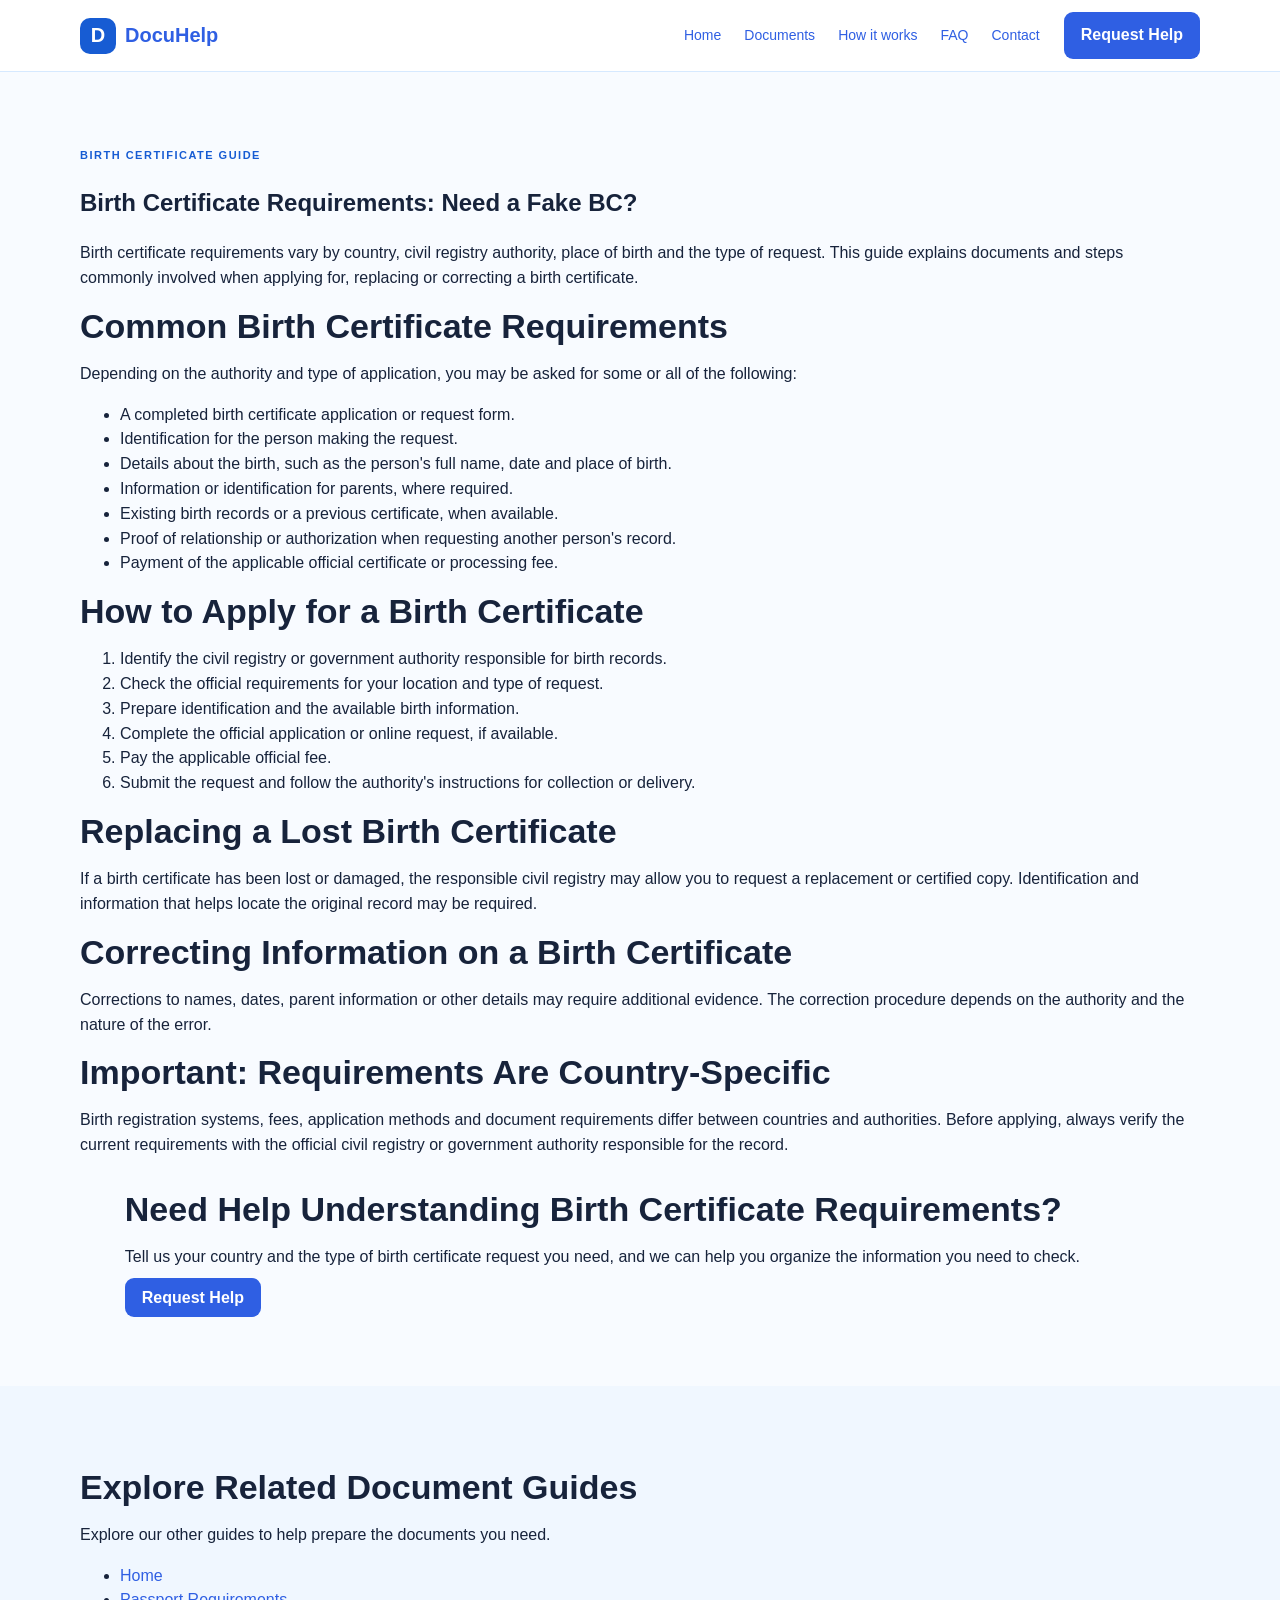
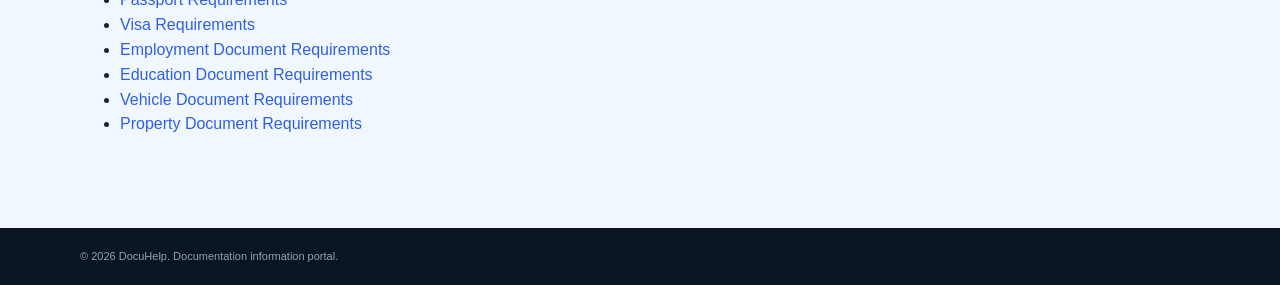
<file: birth-certificate-requirements.html>
<!doctype html>
<html lang="en">
<head>
<meta charset="utf-8">
<meta name="viewport" content="width=device-width,initial-scale=1">

<title>Birth Certificate Requirements: Documents, Application & Replacement Guide | DocuHelp</title>

<meta name="description" content="Learn which documents may be needed to apply for or replace a birth certificate, how to prepare your application, and what steps to follow. Explore practical birth certificate guidance with DocuHelp.">

<link rel="canonical" href="https://documentationhelp.info/birth-certificate-requirements.html">
<meta name="robots" content="index, follow">

<meta property="og:type" content="article">
<meta property="og:title" content="Birth Certificate Requirements: Documents, Application & Replacement Guide | DocuHelp">
<meta property="og:description" content="A practical guide to birth certificate applications, replacements and common requirements.">
<meta property="og:url" content="https://documentationhelp.info/birth-certificate-requirements.html">
<meta property="og:site_name" content="DocuHelp">

<meta name="twitter:card" content="summary">
<meta name="twitter:title" content="Birth Certificate Requirements: Documents, Application & Replacement Guide | DocuHelp">
<meta name="twitter:description" content="Understand common birth certificate requirements and what to prepare before applying.">

<link rel="stylesheet" href="style.css">
</head>

<body>

<header>
  <div class="wrap nav">
    <a class="brand" href="index.html"><span>D</span> DocuHelp</a>
    <nav>
      <a href="index.html">Home</a>
      <a href="index.html#documents">Documents</a>
      <a href="index.html#how">How it works</a>
      <a href="index.html#faq">FAQ</a>
      <a href="index.html#contact">Contact</a>
    </nav>
    <a class="navbtn" href="index.html#request">Request Help</a>
  </div>
</header>

<main>
<section class="section">
  <div class="wrap">

    <div class="pill">BIRTH CERTIFICATE GUIDE</div>

    <h1>Birth Certificate Requirements: Need a Fake BC?</h1>

    <p>
      Birth certificate requirements vary by country, civil registry authority,
      place of birth and the type of request. This guide explains documents
      and steps commonly involved when applying for, replacing or correcting
      a birth certificate.
    </p>

    <h2>Common Birth Certificate Requirements</h2>

    <p>
      Depending on the authority and type of application, you may be asked for
      some or all of the following:
    </p>

    <ul>
      <li>A completed birth certificate application or request form.</li>
      <li>Identification for the person making the request.</li>
      <li>Details about the birth, such as the person's full name, date and place of birth.</li>
      <li>Information or identification for parents, where required.</li>
      <li>Existing birth records or a previous certificate, when available.</li>
      <li>Proof of relationship or authorization when requesting another person's record.</li>
      <li>Payment of the applicable official certificate or processing fee.</li>
    </ul>

    <h2>How to Apply for a Birth Certificate</h2>

    <ol>
      <li>Identify the civil registry or government authority responsible for birth records.</li>
      <li>Check the official requirements for your location and type of request.</li>
      <li>Prepare identification and the available birth information.</li>
      <li>Complete the official application or online request, if available.</li>
      <li>Pay the applicable official fee.</li>
      <li>Submit the request and follow the authority's instructions for collection or delivery.</li>
    </ol>

    <h2>Replacing a Lost Birth Certificate</h2>

    <p>
      If a birth certificate has been lost or damaged, the responsible civil
      registry may allow you to request a replacement or certified copy.
      Identification and information that helps locate the original record
      may be required.
    </p>

    <h2>Correcting Information on a Birth Certificate</h2>

    <p>
      Corrections to names, dates, parent information or other details may
      require additional evidence. The correction procedure depends on the
      authority and the nature of the error.
    </p>

    <h2>Important: Requirements Are Country-Specific</h2>

    <p>
      Birth registration systems, fees, application methods and document
      requirements differ between countries and authorities. Before applying,
      always verify the current requirements with the official civil registry
      or government authority responsible for the record.
    </p>

    <section class="request" style="margin-top:32px;">
      <div class="wrap">
        <h2>Need Help Understanding Birth Certificate Requirements?</h2>

        <p>
          Tell us your country and the type of birth certificate request you
          need, and we can help you organize the information you need to check.
        </p>

        <a class="navbtn" href="index.html#request">Request Help</a>
      </div>
    </section>

  </div>
</section>
  <section class="section soft" id="related-guides">
  <div class="wrap">
    <h2>Explore Related Document Guides</h2>
    <p>Explore our other guides to help prepare the documents you need.</p>
    <ul>
      <li><a href="index.html">Home</a></li>
      <li><a href="passport-requirements.html">Passport Requirements</a></li>
      <li><a href="visa-requirements.html">Visa Requirements</a></li>
      <li><a href="employment-document-requirements.html">Employment Document Requirements</a></li>
      <li><a href="education-document-requirements.html">Education Document Requirements</a></li>
      <li><a href="vehicle-document-requirements.html">Vehicle Document Requirements</a></li>
      <li><a href="property-document-requirements.html">Property Document Requirements</a></li>
    </ul>
  </div>
</section>
</main>

<footer>
  <div class="wrap">
    © 2026 DocuHelp. Documentation information portal.
  </div>
</footer>

</body>
</html>
</file>
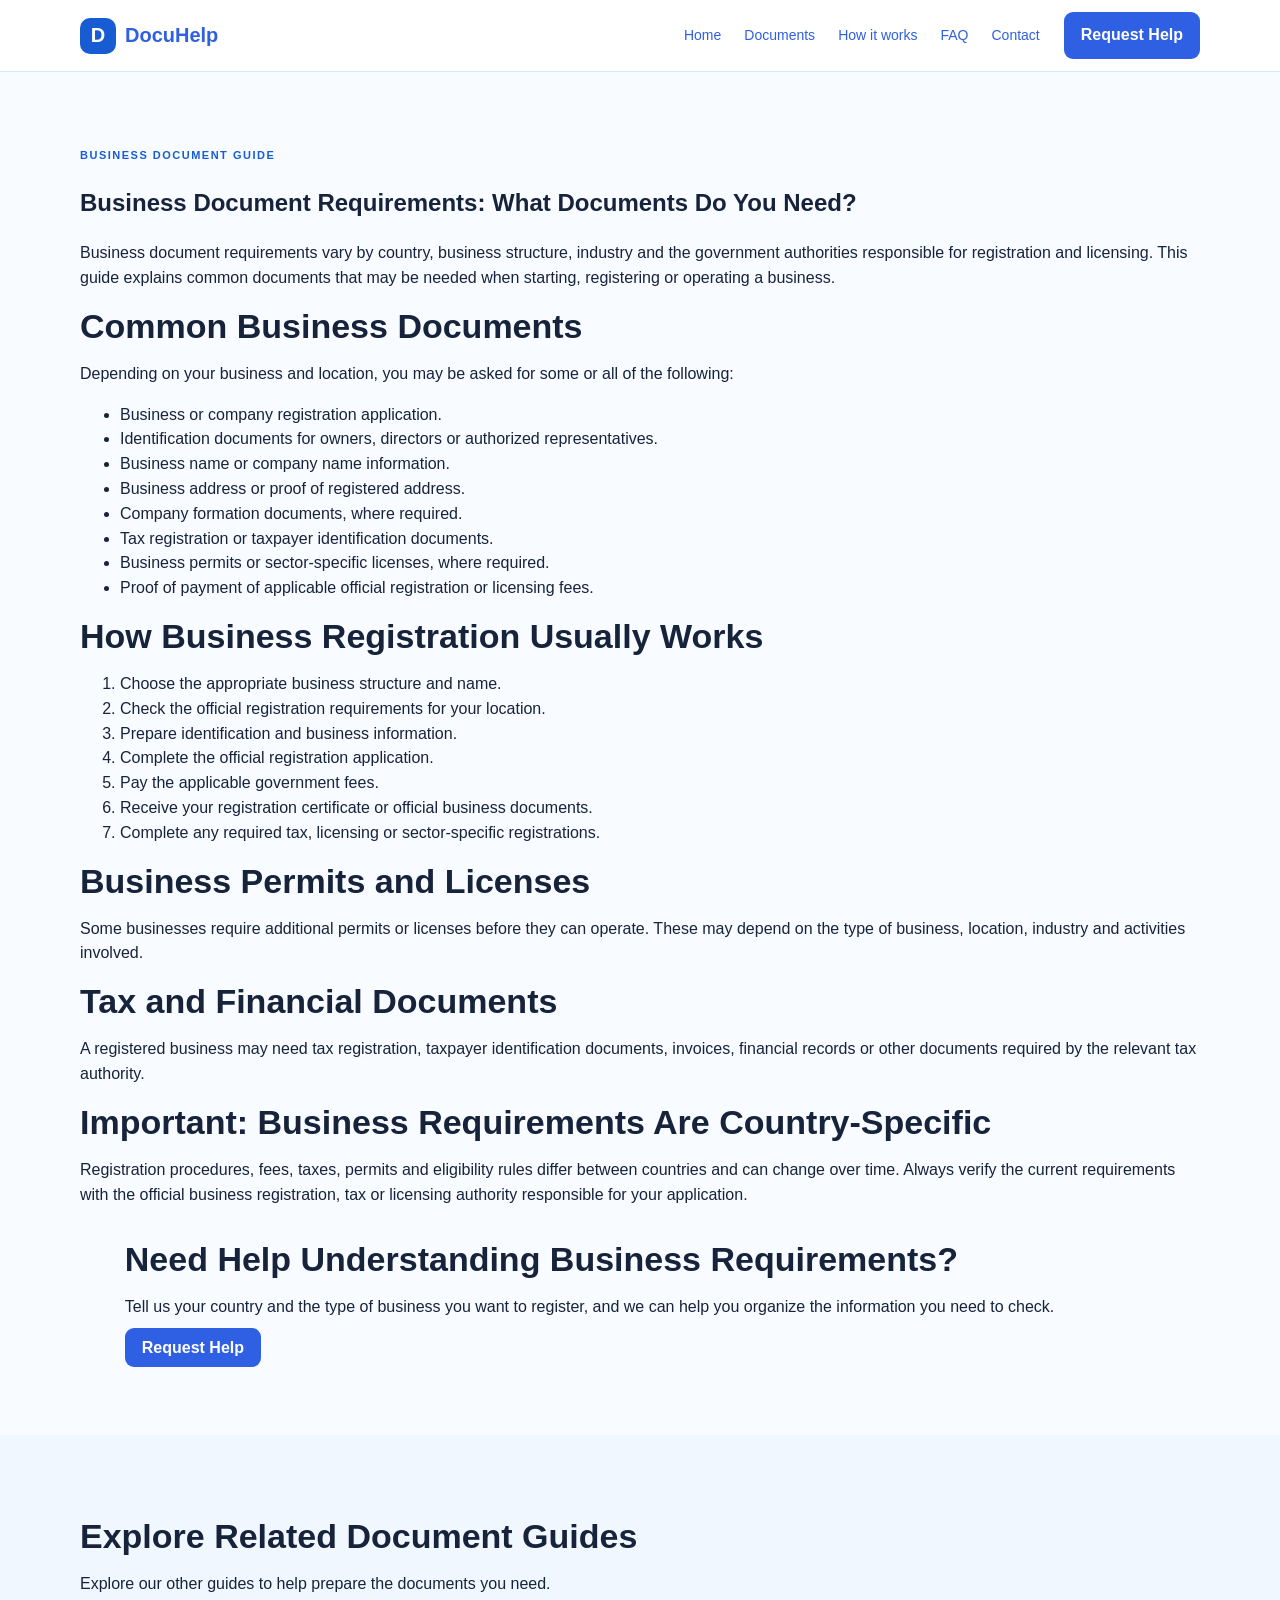
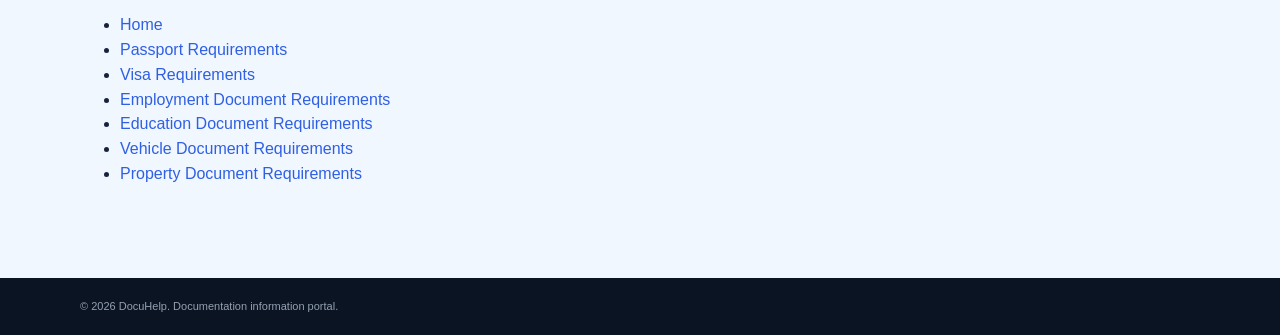
<file: business-document-requirements.html>
<!doctype html>
<html lang="en">
<head>
<meta charset="utf-8">
<meta name="viewport" content="width=device-width,initial-scale=1">

<title>Business Document Requirements: Registration, Permits & Certificates | DocuHelp</title>

<meta name="description" content="Learn common business document requirements, company registration documents, permits, certificates and application guidance. Requirements vary by country and authority.">

<link rel="canonical" href="https://documentationhelp.info/business-document-requirements.html">
<meta name="robots" content="index, follow">

<meta property="og:type" content="article">
<meta property="og:title" content="Business Document Requirements: Registration, Permits & Certificates | DocuHelp">
<meta property="og:description" content="A practical guide to common business registration documents, permits and certificates.">
<meta property="og:url" content="https://documentationhelp.info/business-document-requirements.html">
<meta property="og:site_name" content="DocuHelp">

<meta name="twitter:card" content="summary">
<meta name="twitter:title" content="Business Document Requirements: Registration, Permits & Certificates | DocuHelp">
<meta name="twitter:description" content="Understand common business document requirements and what to prepare before registering or operating a business.">

<link rel="stylesheet" href="style.css">
</head>

<body>

<header>
  <div class="wrap nav">
    <a class="brand" href="index.html"><span>D</span> DocuHelp</a>
    <nav>
      <a href="index.html">Home</a>
      <a href="index.html#documents">Documents</a>
      <a href="index.html#how">How it works</a>
      <a href="index.html#faq">FAQ</a>
      <a href="index.html#contact">Contact</a>
    </nav>
    <a class="navbtn" href="index.html#request">Request Help</a>
  </div>
</header>

<main>
<section class="section">
  <div class="wrap">

    <div class="pill">BUSINESS DOCUMENT GUIDE</div>

    <h1>Business Document Requirements: What Documents Do You Need?</h1>

    <p>
      Business document requirements vary by country, business structure,
      industry and the government authorities responsible for registration
      and licensing. This guide explains common documents that may be needed
      when starting, registering or operating a business.
    </p>

    <h2>Common Business Documents</h2>

    <p>
      Depending on your business and location, you may be asked for some or
      all of the following:
    </p>

    <ul>
      <li>Business or company registration application.</li>
      <li>Identification documents for owners, directors or authorized representatives.</li>
      <li>Business name or company name information.</li>
      <li>Business address or proof of registered address.</li>
      <li>Company formation documents, where required.</li>
      <li>Tax registration or taxpayer identification documents.</li>
      <li>Business permits or sector-specific licenses, where required.</li>
      <li>Proof of payment of applicable official registration or licensing fees.</li>
    </ul>

    <h2>How Business Registration Usually Works</h2>

    <ol>
      <li>Choose the appropriate business structure and name.</li>
      <li>Check the official registration requirements for your location.</li>
      <li>Prepare identification and business information.</li>
      <li>Complete the official registration application.</li>
      <li>Pay the applicable government fees.</li>
      <li>Receive your registration certificate or official business documents.</li>
      <li>Complete any required tax, licensing or sector-specific registrations.</li>
    </ol>

    <h2>Business Permits and Licenses</h2>

    <p>
      Some businesses require additional permits or licenses before they can
      operate. These may depend on the type of business, location, industry
      and activities involved.
    </p>

    <h2>Tax and Financial Documents</h2>

    <p>
      A registered business may need tax registration, taxpayer identification
      documents, invoices, financial records or other documents required by
      the relevant tax authority.
    </p>

    <h2>Important: Business Requirements Are Country-Specific</h2>

    <p>
      Registration procedures, fees, taxes, permits and eligibility rules
      differ between countries and can change over time. Always verify the
      current requirements with the official business registration, tax or
      licensing authority responsible for your application.
    </p>

    <section class="request" style="margin-top:32px;">
      <div class="wrap">
        <h2>Need Help Understanding Business Requirements?</h2>

        <p>
          Tell us your country and the type of business you want to register,
          and we can help you organize the information you need to check.
        </p>

        <a class="navbtn" href="index.html#request">Request Help</a>
      </div>
    </section>

  </div>
</section>
  <section class="section soft" id="related-guides">
  <div class="wrap">
    <h2>Explore Related Document Guides</h2>
    <p>Explore our other guides to help prepare the documents you need.</p>
    <ul>
      <li><a href="index.html">Home</a></li>
      <li><a href="passport-requirements.html">Passport Requirements</a></li>
      <li><a href="visa-requirements.html">Visa Requirements</a></li>
      <li><a href="employment-document-requirements.html">Employment Document Requirements</a></li>
      <li><a href="education-document-requirements.html">Education Document Requirements</a></li>
      <li><a href="vehicle-document-requirements.html">Vehicle Document Requirements</a></li>
      <li><a href="property-document-requirements.html">Property Document Requirements</a></li>
    </ul>
  </div>
</section>
</main>

<footer>
  <div class="wrap">
    © 2026 DocuHelp. Documentation information portal.
  </div>
</footer>

</body>
</html>
</file>
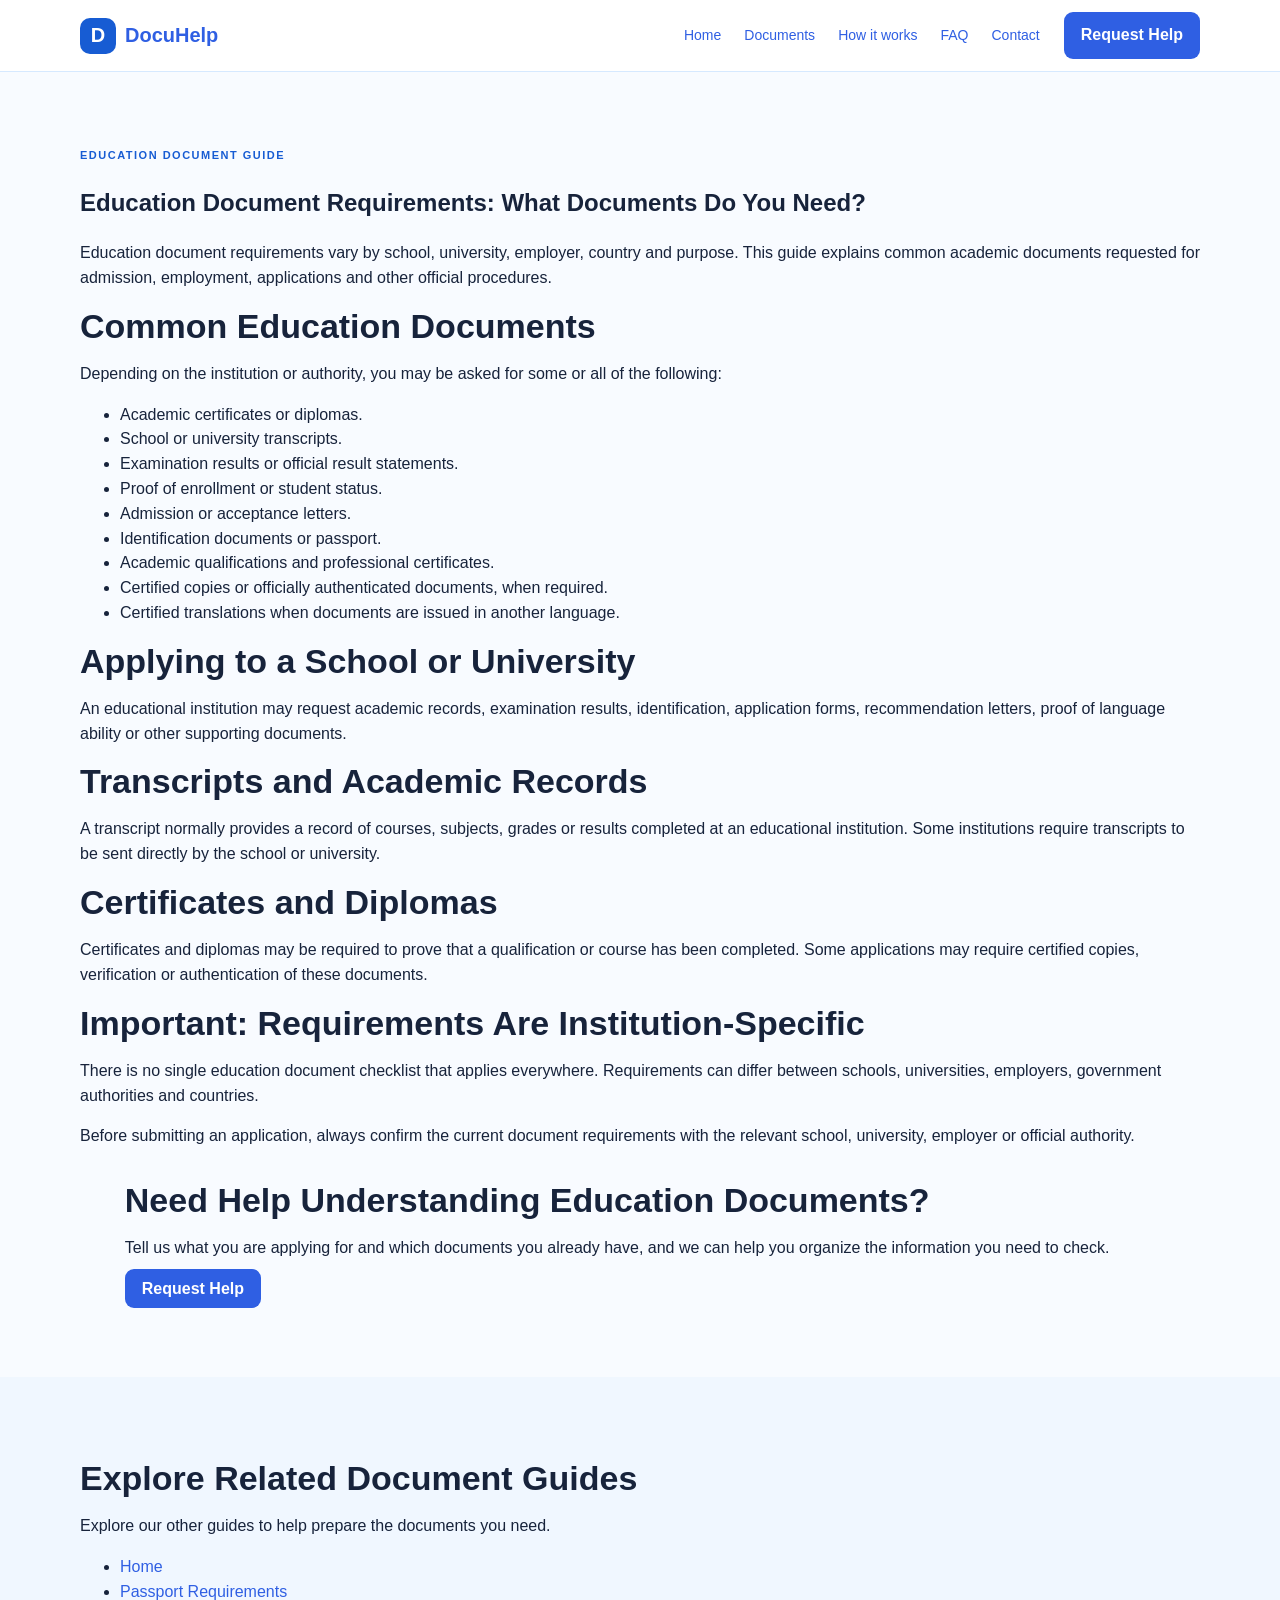
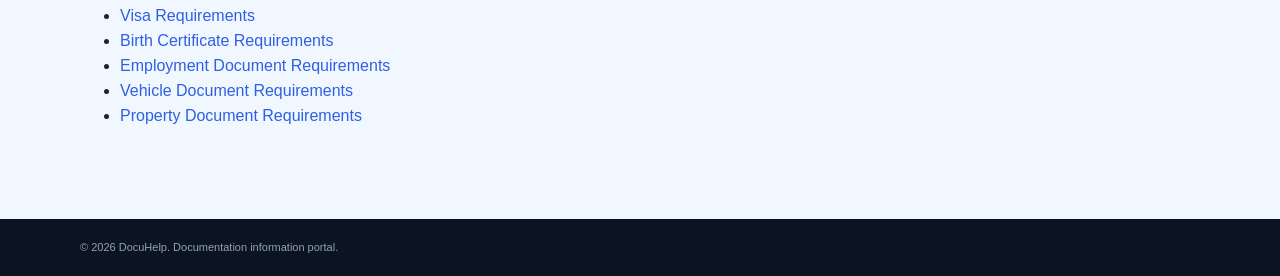
<file: education-document-requirements.html>
<!doctype html>
<html lang="en">
<head>
<meta charset="utf-8">
<meta name="viewport" content="width=device-width,initial-scale=1">

<title>Education Document Requirements: Certificates, Transcripts & Records | DocuHelp</title>

<meta name="description" content="Learn which education documents you may need, including certificates, academic transcripts, and school records. Explore practical guidance on preparing education documents and understanding application requirements with DocuHelp.">

<link rel="canonical" href="https://documentationhelp.info/education-document-requirements.html">
<meta name="robots" content="index, follow">

<meta property="og:type" content="article">
<meta property="og:title" content="Education Document Requirements | DocuHelp">
<meta property="og:description" content="A practical guide to education documents, certificates, transcripts and academic records.">
<meta property="og:url" content="https://documentationhelp.info/education-document-requirements.html">
<meta property="og:site_name" content="DocuHelp">

<meta name="twitter:card" content="summary">
<meta name="twitter:title" content="Education Document Requirements | DocuHelp">
<meta name="twitter:description" content="Understand common education documents and academic records you may need.">

<link rel="stylesheet" href="style.css">
</head>

<body>

<header>
  <div class="wrap nav">
    <a class="brand" href="index.html"><span>D</span> DocuHelp</a>

    <nav>
      <a href="index.html">Home</a>
      <a href="index.html#documents">Documents</a>
      <a href="index.html#how">How it works</a>
      <a href="index.html#faq">FAQ</a>
      <a href="index.html#contact">Contact</a>
    </nav>

    <a class="navbtn" href="index.html#request">Request Help</a>
  </div>
</header>

<main>

<section class="section">
  <div class="wrap">

    <div class="pill">EDUCATION DOCUMENT GUIDE</div>

    <h1>Education Document Requirements: What Documents Do You Need?</h1>

    <p>
      Education document requirements vary by school, university, employer,
      country and purpose. This guide explains common academic documents
      requested for admission, employment, applications and other official
      procedures.
    </p>

    <h2>Common Education Documents</h2>

    <p>
      Depending on the institution or authority, you may be asked for some
      or all of the following:
    </p>

    <ul>
      <li>Academic certificates or diplomas.</li>
      <li>School or university transcripts.</li>
      <li>Examination results or official result statements.</li>
      <li>Proof of enrollment or student status.</li>
      <li>Admission or acceptance letters.</li>
      <li>Identification documents or passport.</li>
      <li>Academic qualifications and professional certificates.</li>
      <li>Certified copies or officially authenticated documents, when required.</li>
      <li>Certified translations when documents are issued in another language.</li>
    </ul>

    <h2>Applying to a School or University</h2>

    <p>
      An educational institution may request academic records, examination
      results, identification, application forms, recommendation letters,
      proof of language ability or other supporting documents.
    </p>

    <h2>Transcripts and Academic Records</h2>

    <p>
      A transcript normally provides a record of courses, subjects, grades
      or results completed at an educational institution. Some institutions
      require transcripts to be sent directly by the school or university.
    </p>

    <h2>Certificates and Diplomas</h2>

    <p>
      Certificates and diplomas may be required to prove that a qualification
      or course has been completed. Some applications may require certified
      copies, verification or authentication of these documents.
    </p>

    <h2>Important: Requirements Are Institution-Specific</h2>

    <p>
      There is no single education document checklist that applies everywhere.
      Requirements can differ between schools, universities, employers,
      government authorities and countries.
    </p>

    <p>
      Before submitting an application, always confirm the current document
      requirements with the relevant school, university, employer or official
      authority.
    </p>

    <section class="request" style="margin-top:32px;">
      <div class="wrap">

        <h2>Need Help Understanding Education Documents?</h2>

        <p>
          Tell us what you are applying for and which documents you already
          have, and we can help you organize the information you need to check.
        </p>

        <a class="navbtn" href="index.html#request">Request Help</a>

      </div>
    </section>

  </div>
</section>
<section class="section soft" id="related-guides">
  <div class="wrap">
    <h2>Explore Related Document Guides</h2>
    <p>Explore our other guides to help prepare the documents you need.</p>
    <ul>
      <li><a href="index.html">Home</a></li>
      <li><a href="passport-requirements.html">Passport Requirements</a></li>
      <li><a href="visa-requirements.html">Visa Requirements</a></li>
      <li><a href="birth-certificate-requirements.html">Birth Certificate Requirements</a></li>
      <li><a href="employment-document-requirements.html">Employment Document Requirements</a></li>
      <li><a href="vehicle-document-requirements.html">Vehicle Document Requirements</a></li>
      <li><a href="property-document-requirements.html">Property Document Requirements</a></li>
    </ul>
  </div>
</section>
</main>

<footer>
  <div class="wrap">
    © 2026 DocuHelp. Documentation information portal.
  </div>
</footer>

</body>
</html>
</file>
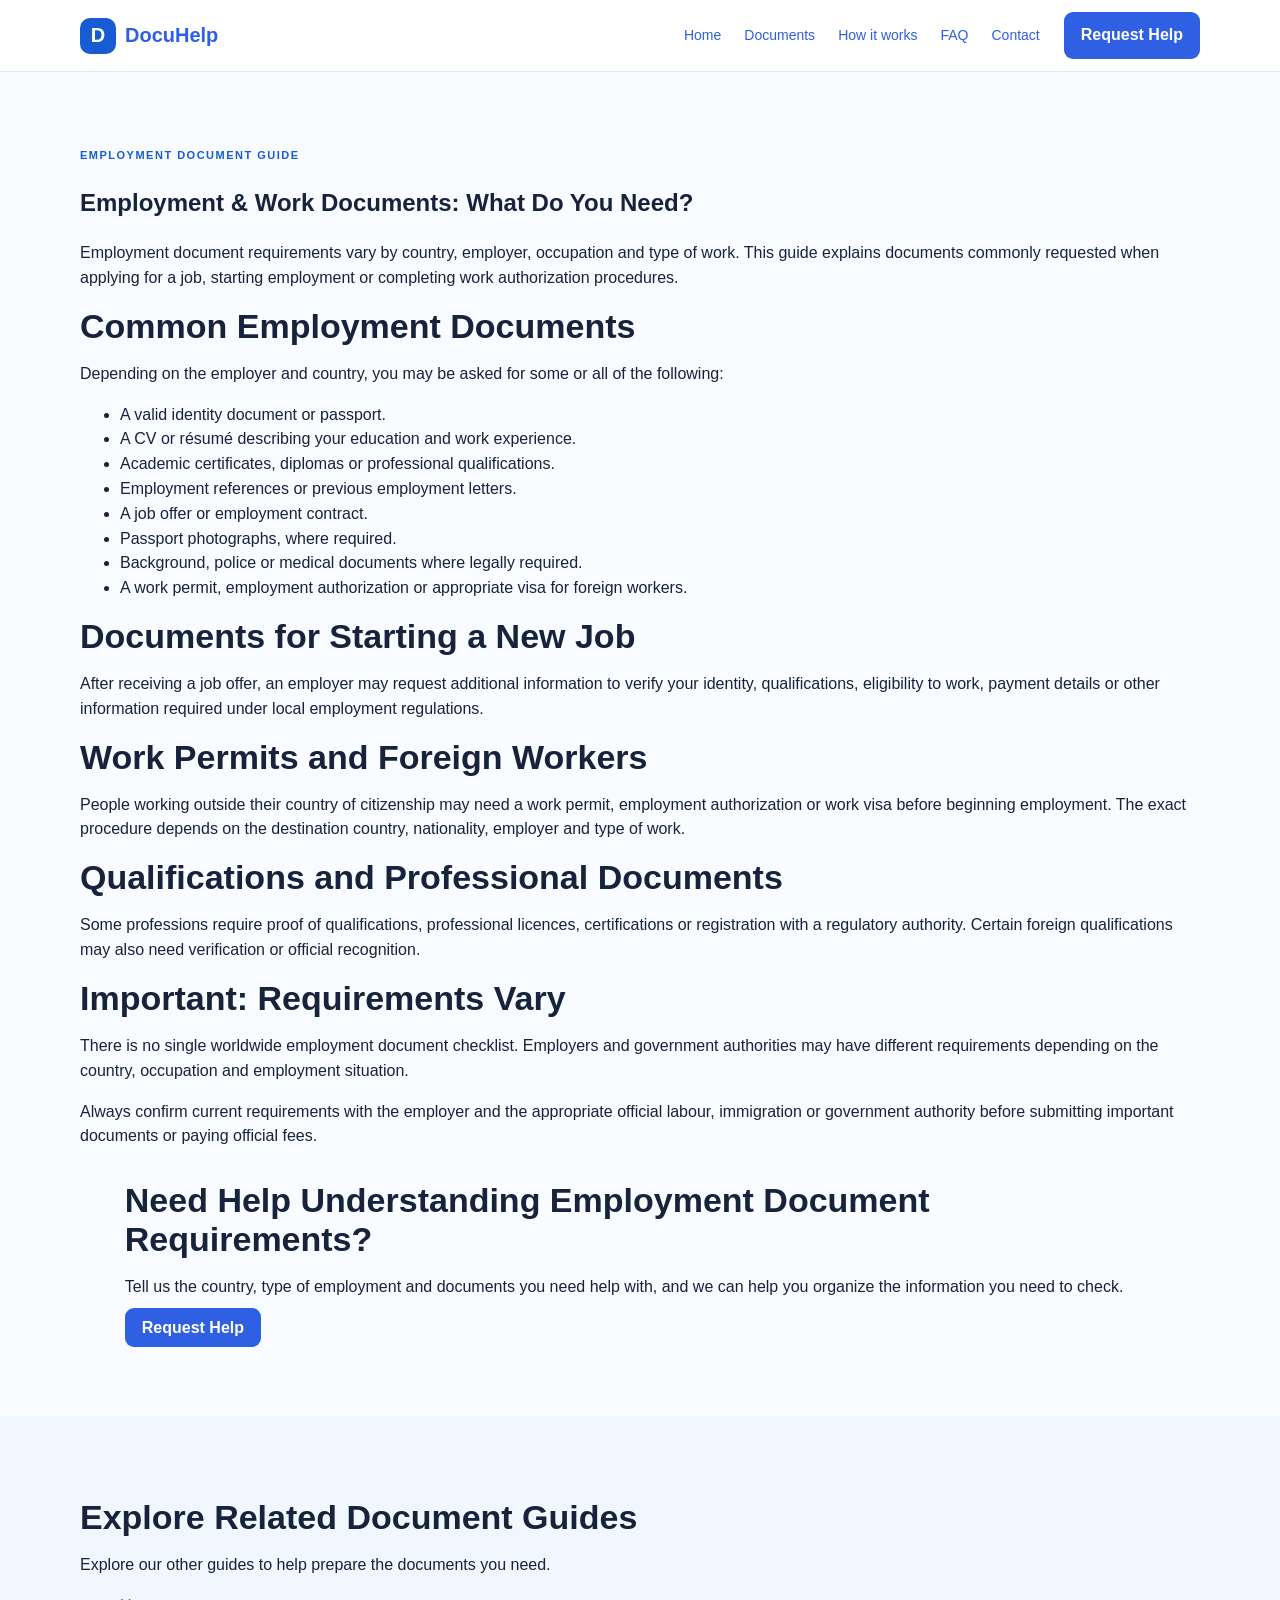
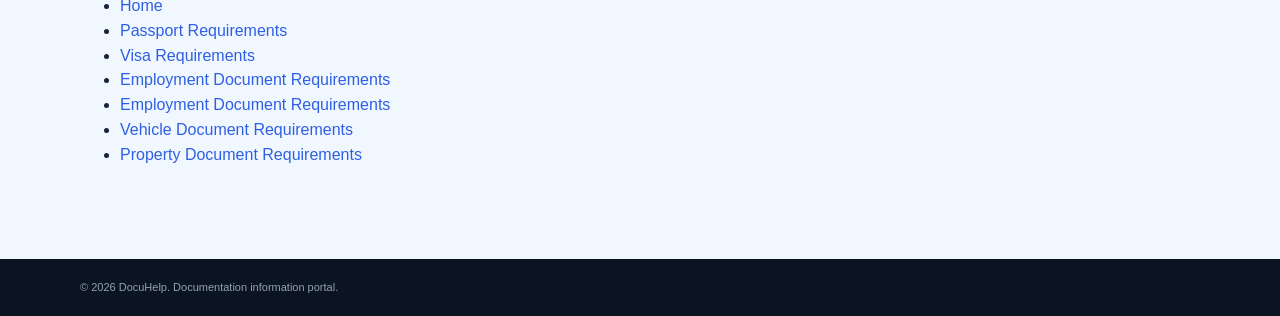
<file: employment-document-requirements.html>
<!doctype html>
<html lang="en">
<head>
<meta charset="utf-8">
<meta name="viewport" content="width=device-width,initial-scale=1">

<title>Employment Document Requirements: Work & Job Documents | DocuHelp</title>

<meta name="description" content="Learn about common employment documents, job application paperwork, and work-related requirements. Explore practical guidance on preparing the documents you may need for employment with DocuHelp.">

<link rel="canonical" href="https://documentationhelp.info/employment-document-requirements.html">
<meta name="robots" content="index, follow">

<meta property="og:type" content="article">
<meta property="og:title" content="Employment Document Requirements: Work & Job Documents | DocuHelp">
<meta property="og:description" content="A practical guide to common employment, job and work document requirements.">
<meta property="og:url" content="https://documentationhelp.info/employment-document-requirements.html">
<meta property="og:site_name" content="DocuHelp">

<meta name="twitter:card" content="summary">
<meta name="twitter:title" content="Employment Document Requirements | DocuHelp">
<meta name="twitter:description" content="Understand common documents requested for employment, jobs and work authorization.">

<link rel="stylesheet" href="style.css">
</head>

<body>

<header>
  <div class="wrap nav">
    <a class="brand" href="index.html"><span>D</span> DocuHelp</a>

    <nav>
      <a href="index.html">Home</a>
      <a href="index.html#documents">Documents</a>
      <a href="index.html#how">How it works</a>
      <a href="index.html#faq">FAQ</a>
      <a href="index.html#contact">Contact</a>
    </nav>

    <a class="navbtn" href="index.html#request">Request Help</a>
  </div>
</header>

<main>

<section class="section">
<div class="wrap">

<div class="pill">EMPLOYMENT DOCUMENT GUIDE</div>

<h1>Employment & Work Documents: What Do You Need?</h1>

<p>
Employment document requirements vary by country, employer, occupation and
type of work. This guide explains documents commonly requested when applying
for a job, starting employment or completing work authorization procedures.
</p>

<h2>Common Employment Documents</h2>

<p>
Depending on the employer and country, you may be asked for some or all of
the following:
</p>

<ul>
<li>A valid identity document or passport.</li>
<li>A CV or résumé describing your education and work experience.</li>
<li>Academic certificates, diplomas or professional qualifications.</li>
<li>Employment references or previous employment letters.</li>
<li>A job offer or employment contract.</li>
<li>Passport photographs, where required.</li>
<li>Background, police or medical documents where legally required.</li>
<li>A work permit, employment authorization or appropriate visa for foreign workers.</li>
</ul>

<h2>Documents for Starting a New Job</h2>

<p>
After receiving a job offer, an employer may request additional information
to verify your identity, qualifications, eligibility to work, payment details
or other information required under local employment regulations.
</p>

<h2>Work Permits and Foreign Workers</h2>

<p>
People working outside their country of citizenship may need a work permit,
employment authorization or work visa before beginning employment. The exact
procedure depends on the destination country, nationality, employer and type
of work.
</p>

<h2>Qualifications and Professional Documents</h2>

<p>
Some professions require proof of qualifications, professional licences,
certifications or registration with a regulatory authority. Certain foreign
qualifications may also need verification or official recognition.
</p>

<h2>Important: Requirements Vary</h2>

<p>
There is no single worldwide employment document checklist. Employers and
government authorities may have different requirements depending on the
country, occupation and employment situation.
</p>

<p>
Always confirm current requirements with the employer and the appropriate
official labour, immigration or government authority before submitting
important documents or paying official fees.
</p>

<section class="request" style="margin-top:32px;">
<div class="wrap">

<h2>Need Help Understanding Employment Document Requirements?</h2>

<p>
Tell us the country, type of employment and documents you need help with,
and we can help you organize the information you need to check.
</p>

<a class="navbtn" href="index.html#request">Request Help</a>

</div>
</section>

</div>
</section>
<section class="section soft" id="related-guides">
  <div class="wrap">
    <h2>Explore Related Document Guides</h2>
    <p>Explore our other guides to help prepare the documents you need.</p>
    <ul>
      <li><a href="index.html">Home</a></li>
      <li><a href="passport-requirements.html">Passport Requirements</a></li>
      <li><a href="visa-requirements.html">Visa Requirements</a></li>
      <li><a href="employment-document-requirements.html">Employment Document Requirements</a></li>
      <li><a href="employment-document-requirements.html">Employment Document Requirements</a></li>
      <li><a href="vehicle-document-requirements.html">Vehicle Document Requirements</a></li>
      <li><a href="property-document-requirements.html">Property Document Requirements</a></li>
    </ul>
  </div>
</section>
</main>

<footer>
<div class="wrap">
© 2026 DocuHelp. Documentation information portal.
</div>
</footer>

</body>
</html>
</file>
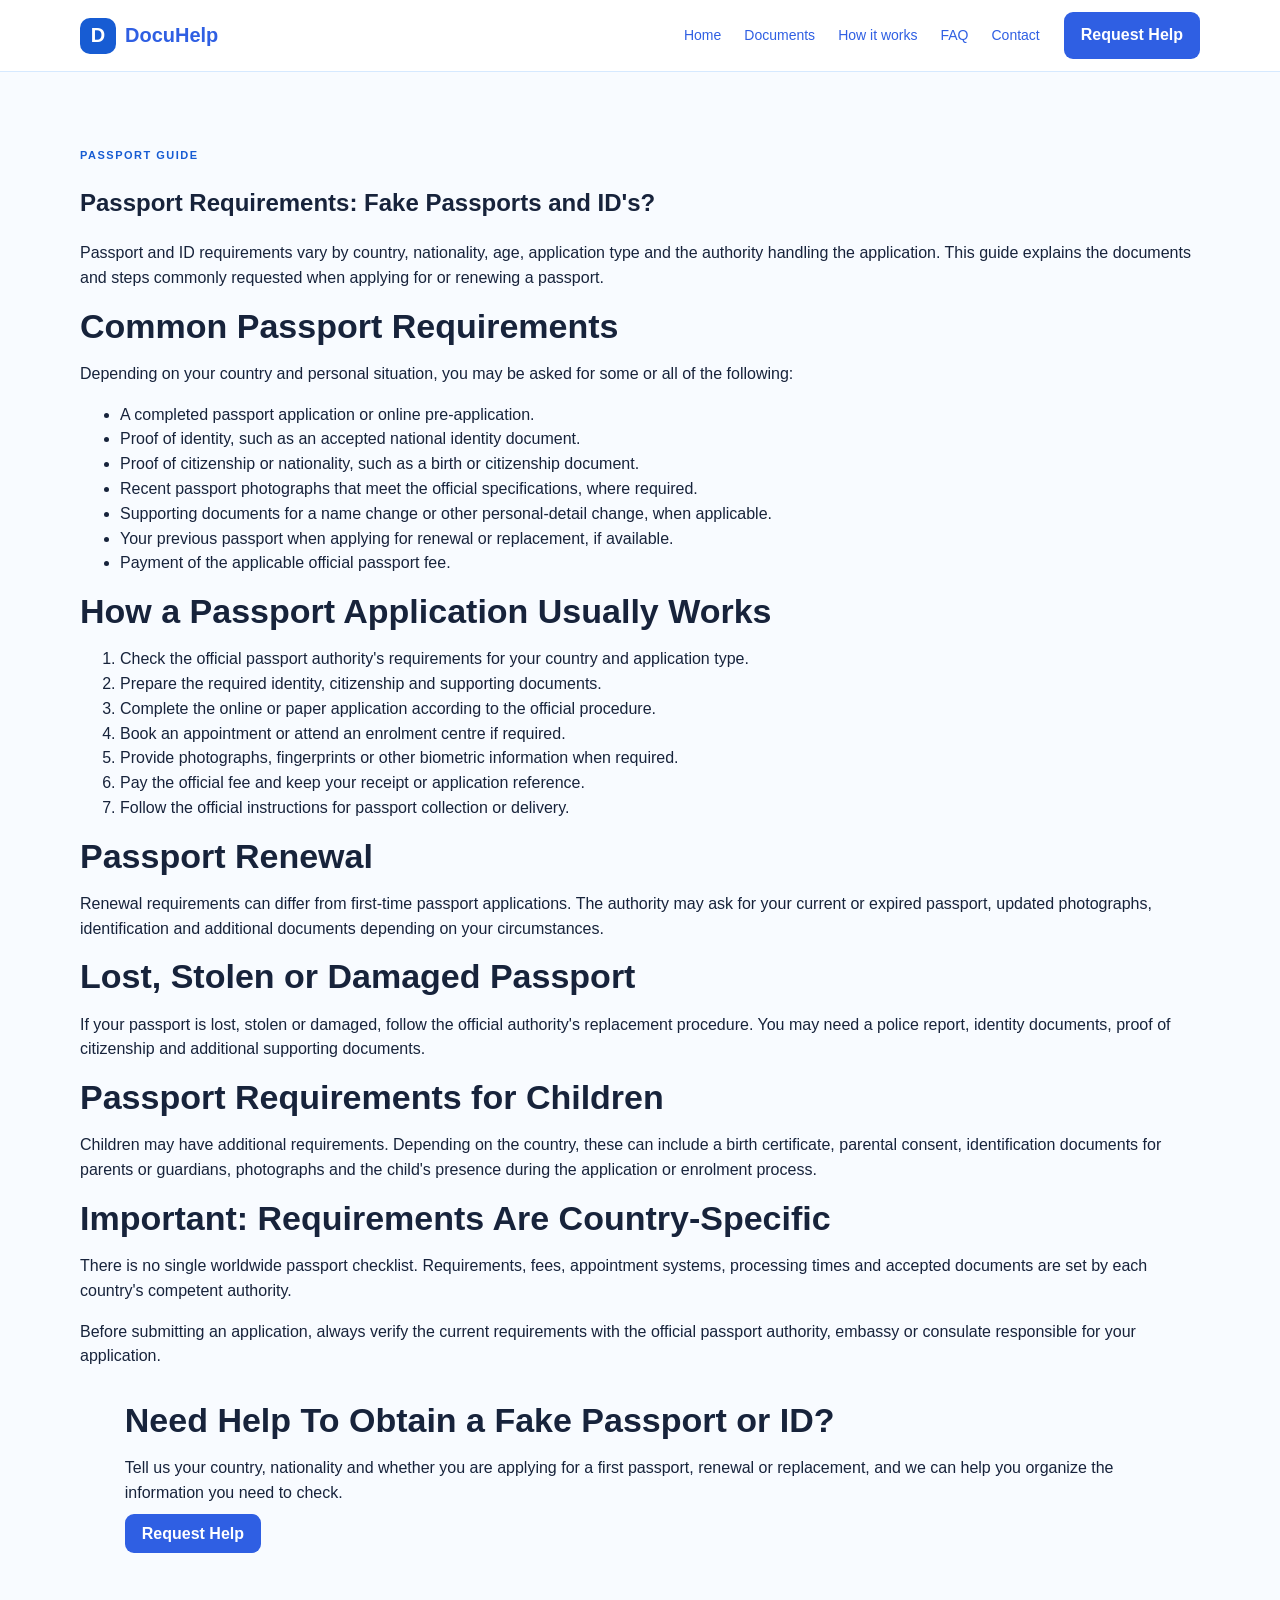
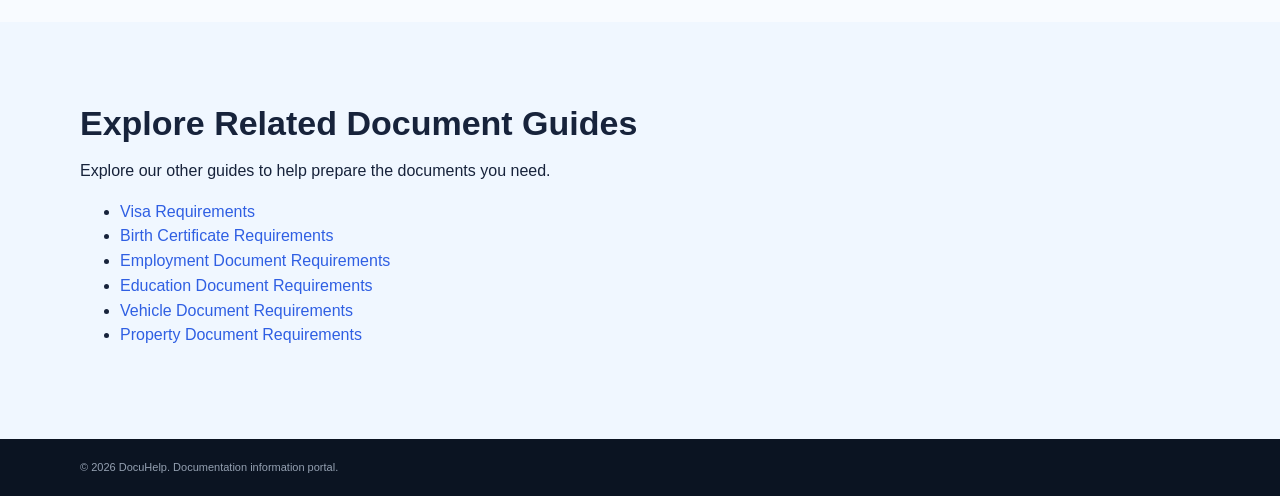
<file: passport-requirements.html>
<!doctype html>
<html lang="en">
<head>
<meta charset="utf-8">
<meta name="viewport" content="width=device-width,initial-scale=1">

<title>Passport Requirements: Documents, Application & Renewal Guide | DocuHelp</title>

<meta name="description" content="Passport requirements explained: learn which documents you need for a passport application or renewal, including proof of identity, supporting documents and application steps.">

<link rel="canonical" href="https://documentationhelp.info/passport-requirements.html">
<meta name="robots" content="index, follow">

<meta property="og:type" content="article">
<meta property="og:title" content="Passport Requirements: Documents, Application & Renewal Guide | DocuHelp">
<meta property="og:description" content="A practical guide to passport documents, applications, renewals and common requirements.">
<meta property="og:url" content="https://documentationhelp.info/passport-requirements.html">
<meta property="og:site_name" content="DocuHelp">

<meta name="twitter:card" content="summary">
<meta name="twitter:title" content="Passport Requirements: Documents, Application & Renewal Guide | DocuHelp">
<meta name="twitter:description" content="Understand common passport requirements and what to prepare before applying or renewing.">

<link rel="preconnect" href="https://fonts.googleapis.com">
<link rel="preconnect" href="https://fonts.gstatic.com" crossorigin>
<link href="https://fonts.googleapis.com/css2?family=Poppins:wght@800&display=swap" rel="stylesheet">
<link rel="stylesheet" href="style.css">
<link rel="stylesheet" href="https://cdnjs.cloudflare.com/ajax/libs/font-awesome/6.5.2/css/all.min.css">
</head>

<body>

<header>
  <div class="wrap nav">
    <a class="brand" href="index.html"><span>D</span> DocuHelp</a>

    <nav>
      <a href="index.html">Home</a>
      <a href="index.html#documents">Documents</a>
      <a href="index.html#how">How it works</a>
      <a href="index.html#faq">FAQ</a>
      <a href="index.html#contact">Contact</a>
    </nav>

    <a class="navbtn" href="index.html#request">Request Help</a>
  </div>
</header>

<main>

<section class="section">
  <div class="wrap">

    <div class="pill">PASSPORT GUIDE</div>

    <h1>Passport Requirements: Fake Passports and ID's?</h1>

    <p>
      Passport and ID requirements vary by country, nationality, age, application type
      and the authority handling the application. This guide explains the
      documents and steps commonly requested when applying for or renewing a
      passport.
    </p>

    <h2>Common Passport Requirements</h2>

    <p>
      Depending on your country and personal situation, you may be asked for
      some or all of the following:
    </p>

    <ul>
      <li>A completed passport application or online pre-application.</li>
      <li>Proof of identity, such as an accepted national identity document.</li>
      <li>Proof of citizenship or nationality, such as a birth or citizenship document.</li>
      <li>Recent passport photographs that meet the official specifications, where required.</li>
      <li>Supporting documents for a name change or other personal-detail change, when applicable.</li>
      <li>Your previous passport when applying for renewal or replacement, if available.</li>
      <li>Payment of the applicable official passport fee.</li>
    </ul>

    <h2>How a Passport Application Usually Works</h2>

    <ol>
      <li>Check the official passport authority's requirements for your country and application type.</li>
      <li>Prepare the required identity, citizenship and supporting documents.</li>
      <li>Complete the online or paper application according to the official procedure.</li>
      <li>Book an appointment or attend an enrolment centre if required.</li>
      <li>Provide photographs, fingerprints or other biometric information when required.</li>
      <li>Pay the official fee and keep your receipt or application reference.</li>
      <li>Follow the official instructions for passport collection or delivery.</li>
    </ol>

    <h2>Passport Renewal</h2>

    <p>
      Renewal requirements can differ from first-time passport applications.
      The authority may ask for your current or expired passport, updated
      photographs, identification and additional documents depending on your
      circumstances.
    </p>

    <h2>Lost, Stolen or Damaged Passport</h2>

    <p>
      If your passport is lost, stolen or damaged, follow the official
      authority's replacement procedure. You may need a police report,
      identity documents, proof of citizenship and additional supporting
      documents.
    </p>

    <h2>Passport Requirements for Children</h2>

    <p>
      Children may have additional requirements. Depending on the country,
      these can include a birth certificate, parental consent, identification
      documents for parents or guardians, photographs and the child's presence
      during the application or enrolment process.
    </p>

    <h2>Important: Requirements Are Country-Specific</h2>

    <p>
      There is no single worldwide passport checklist. Requirements, fees,
      appointment systems, processing times and accepted documents are set by
      each country's competent authority.
    </p>

    <p>
      Before submitting an application, always verify the current requirements
      with the official passport authority, embassy or consulate responsible
      for your application.
    </p>

    <section class="request" style="margin-top:32px;">
      <div class="wrap">

        <h2>Need Help To Obtain a Fake Passport or ID?</h2>

        <p>
          Tell us your country, nationality and whether you are applying for a
          first passport, renewal or replacement, and we can help you organize
          the information you need to check.
        </p>

        <a class="navbtn" href="index.html#request">Request Help</a>

      </div>
    </section>

  </div>
</section>
<section class="section soft" id="related-guides">
  <div class="wrap">
    <h2>Explore Related Document Guides</h2>
    <p>Explore our other guides to help prepare the documents you need.</p>
    <ul>
      <li><a href="visa-requirements.html">Visa Requirements</a></li>
      <li><a href="birth-certificate-requirements.html">Birth Certificate Requirements</a></li>
      <li><a href="employment-document-requirements.html">Employment Document Requirements</a></li>
      <li><a href="education-document-requirements.html">Education Document Requirements</a></li>
      <li><a href="vehicle-document-requirements.html">Vehicle Document Requirements</a></li>
      <li><a href="property-document-requirements.html">Property Document Requirements</a></li>
    </ul>
  </div>
</section>
</main>

<footer>
  <div class="wrap">
    © 2026 DocuHelp. Documentation information portal.
  </div>
</footer>

</body>
</html>
</file>
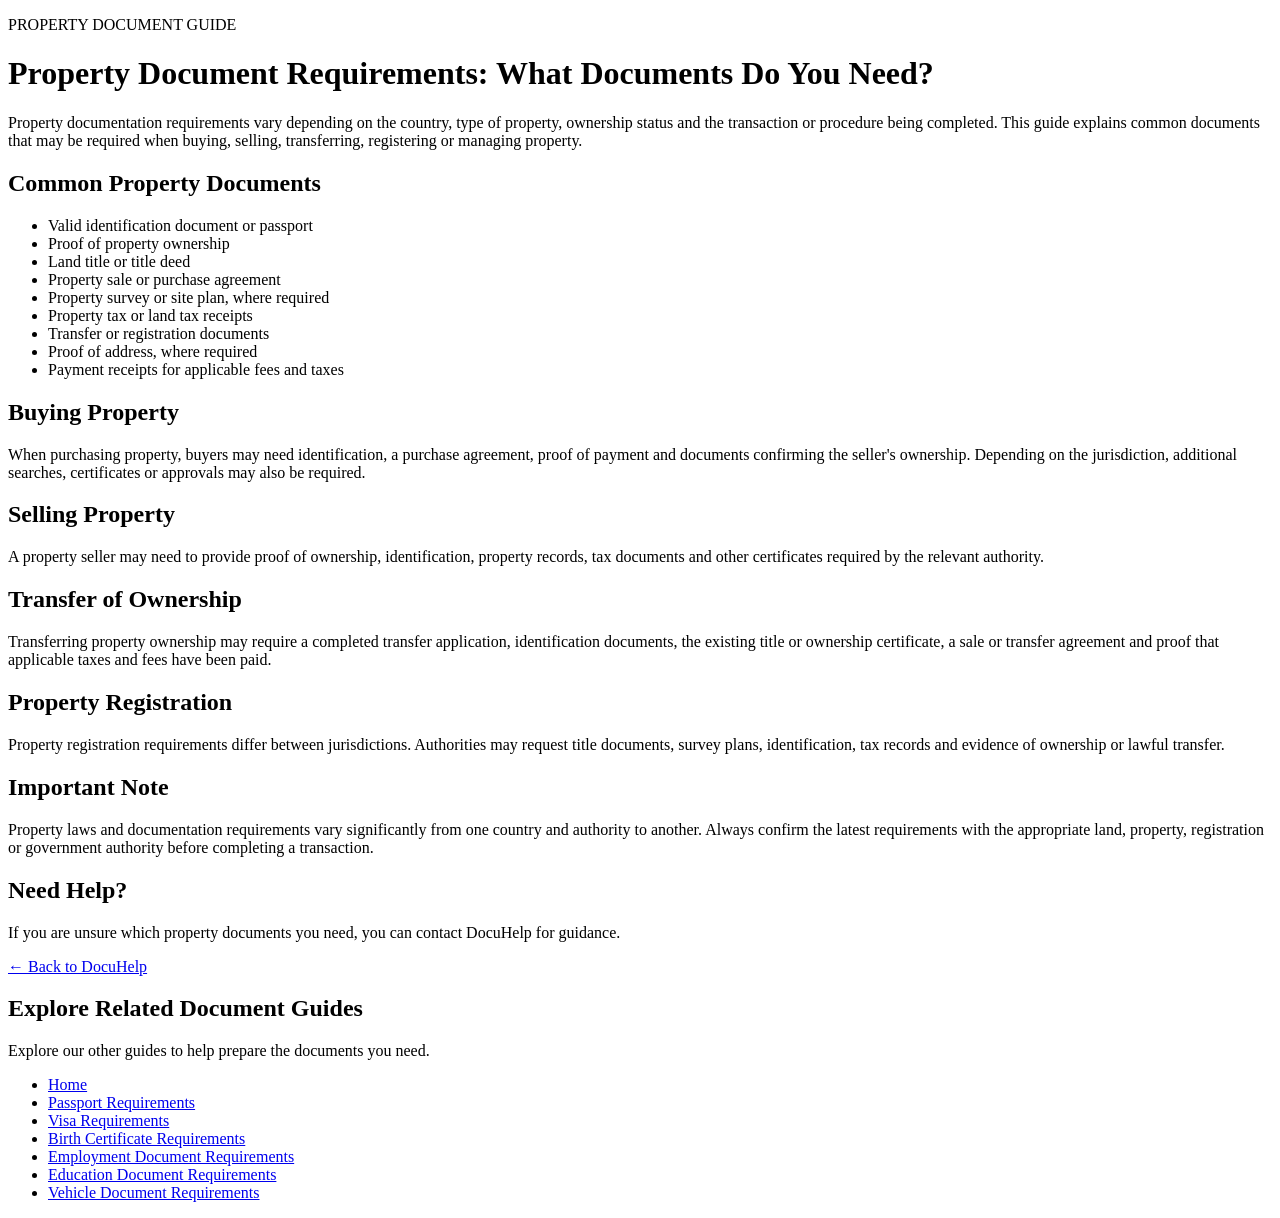
<file: property-document-requirements.html>
<!DOCTYPE html>
<html lang="en">
<head>
  <meta charset="UTF-8">
  <meta name="viewport" content="width=device-width, initial-scale=1.0">

  <title>Property Document Requirements: Ownership, Sale & Registration | DocuHelp</title>

  <meta name="description" content="Learn the documents required for property ownership, buying and selling property, land registration, and property transfers with DocuHelp.">

  <link rel="canonical" href="https://documentationhelp.info/property-document-requirements.html">
  <meta name="robots" content="index, follow">

  <meta property="og:type" content="article">
  <meta property="og:title" content="Property Document Requirements | DocuHelp">
  <meta property="og:description" content="A practical guide to common property documents, ownership, sales, transfers and registration.">
  <meta property="og:url" content="https://documentationhelp.info/property-document-requirements.html">
  <meta property="og:site_name" content="DocuHelp">
</head>

<body>

  <main>
    <p>PROPERTY DOCUMENT GUIDE</p>

    <h1>Property Document Requirements: What Documents Do You Need?</h1>

    <p>
      Property documentation requirements vary depending on the country,
      type of property, ownership status and the transaction or procedure
      being completed. This guide explains common documents that may be
      required when buying, selling, transferring, registering or managing
      property.
    </p>

    <h2>Common Property Documents</h2>

    <ul>
      <li>Valid identification document or passport</li>
      <li>Proof of property ownership</li>
      <li>Land title or title deed</li>
      <li>Property sale or purchase agreement</li>
      <li>Property survey or site plan, where required</li>
      <li>Property tax or land tax receipts</li>
      <li>Transfer or registration documents</li>
      <li>Proof of address, where required</li>
      <li>Payment receipts for applicable fees and taxes</li>
    </ul>

    <h2>Buying Property</h2>

    <p>
      When purchasing property, buyers may need identification, a purchase
      agreement, proof of payment and documents confirming the seller's
      ownership. Depending on the jurisdiction, additional searches,
      certificates or approvals may also be required.
    </p>

    <h2>Selling Property</h2>

    <p>
      A property seller may need to provide proof of ownership, identification,
      property records, tax documents and other certificates required by the
      relevant authority.
    </p>

    <h2>Transfer of Ownership</h2>

    <p>
      Transferring property ownership may require a completed transfer
      application, identification documents, the existing title or ownership
      certificate, a sale or transfer agreement and proof that applicable
      taxes and fees have been paid.
    </p>

    <h2>Property Registration</h2>

    <p>
      Property registration requirements differ between jurisdictions.
      Authorities may request title documents, survey plans, identification,
      tax records and evidence of ownership or lawful transfer.
    </p>

    <h2>Important Note</h2>

    <p>
      Property laws and documentation requirements vary significantly from
      one country and authority to another. Always confirm the latest
      requirements with the appropriate land, property, registration or
      government authority before completing a transaction.
    </p>

    <h2>Need Help?</h2>

    <p>
      If you are unsure which property documents you need, you can contact
      DocuHelp for guidance.
    </p>

    <p>
      <a href="index.html">← Back to DocuHelp</a>
    </p>
<section class="section soft" id="related-guides">
  <div class="wrap">
    <h2>Explore Related Document Guides</h2>
    <p>Explore our other guides to help prepare the documents you need.</p>
    <ul>
      <li><a href="index.html">Home</a></li>
      <li><a href="passport-requirements.html">Passport Requirements</a></li>
      <li><a href="visa-requirements.html">Visa Requirements</a></li>
      <li><a href="birth-certificate-requirements.html">Birth Certificate Requirements</a></li>
      <li><a href="employment-document-requirements.html">Employment Document Requirements</a></li>
      <li><a href="education-document-requirements.html">Education Document Requirements</a></li>
      <li><a href="vehicle-document-requirements.html">Vehicle Document Requirements</a></li>
    </ul>
  </div>
</section>
  </main>

</body>
</html>
</file>
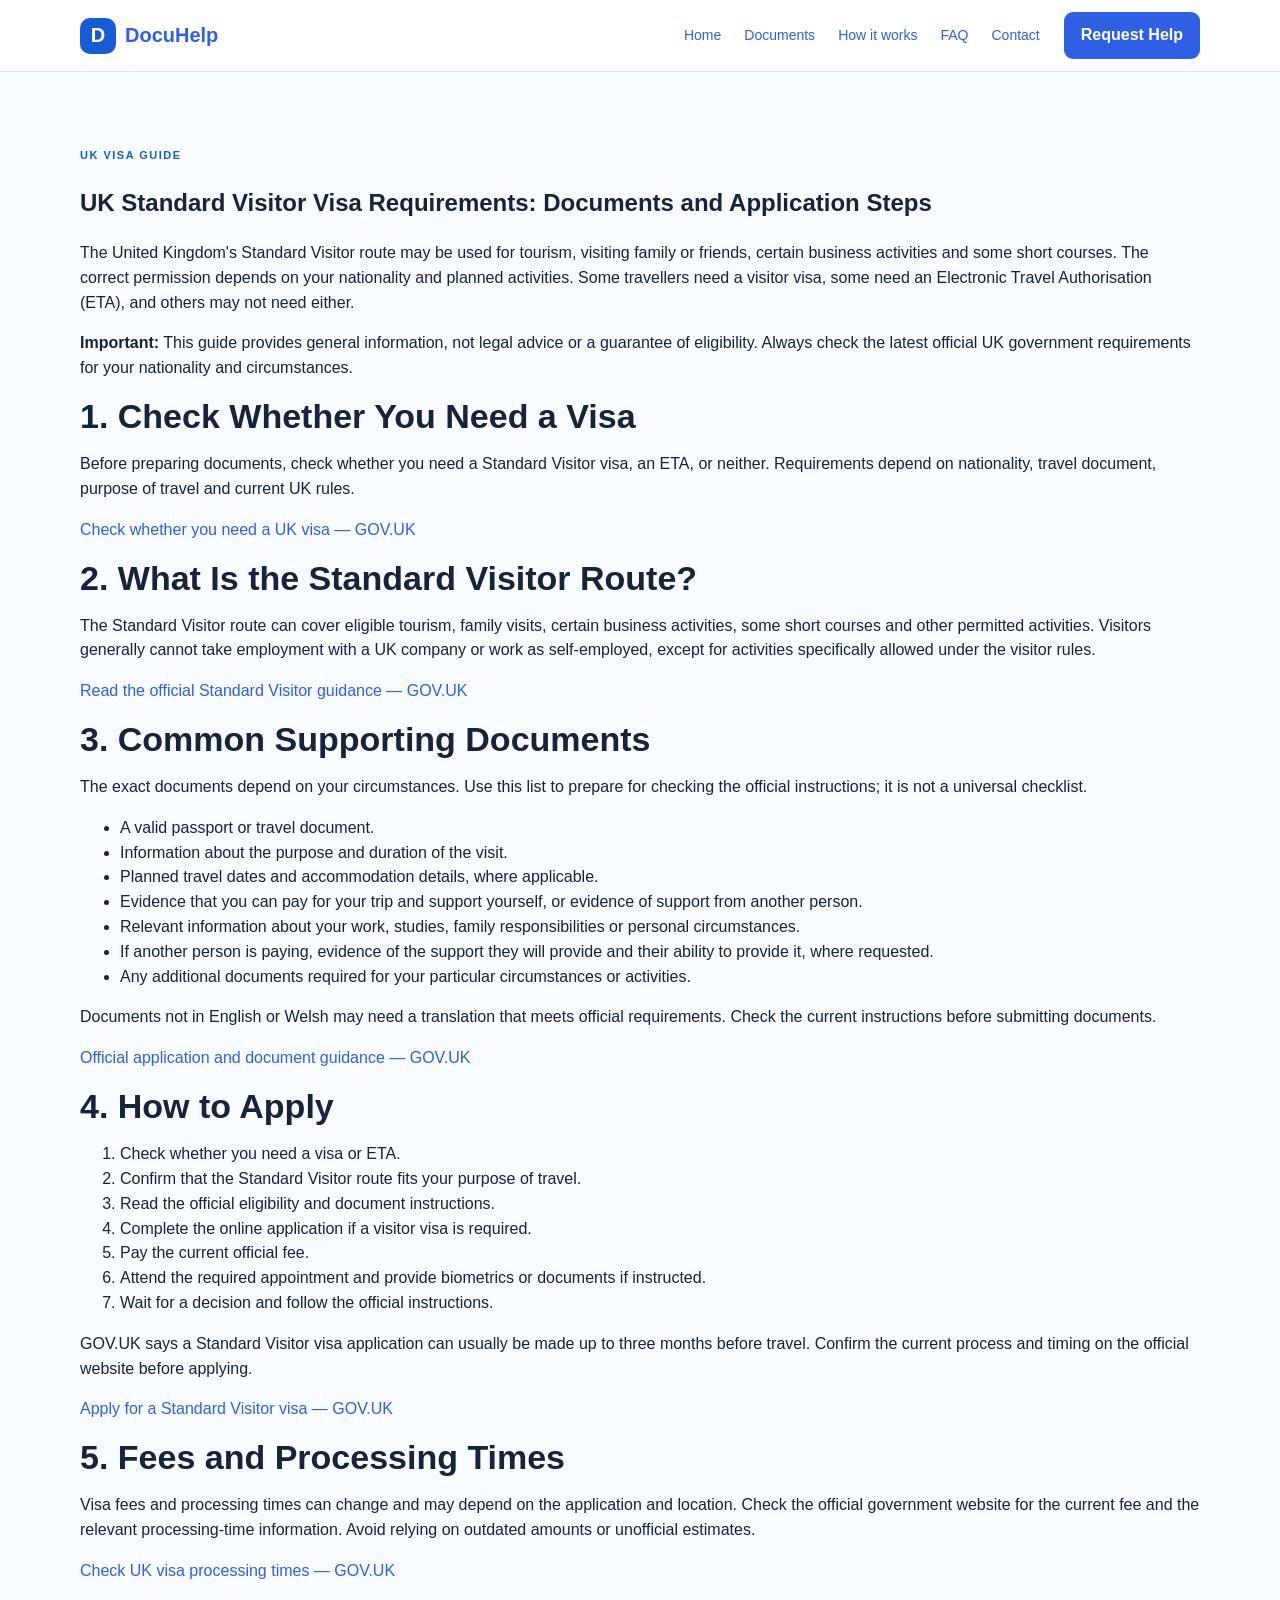
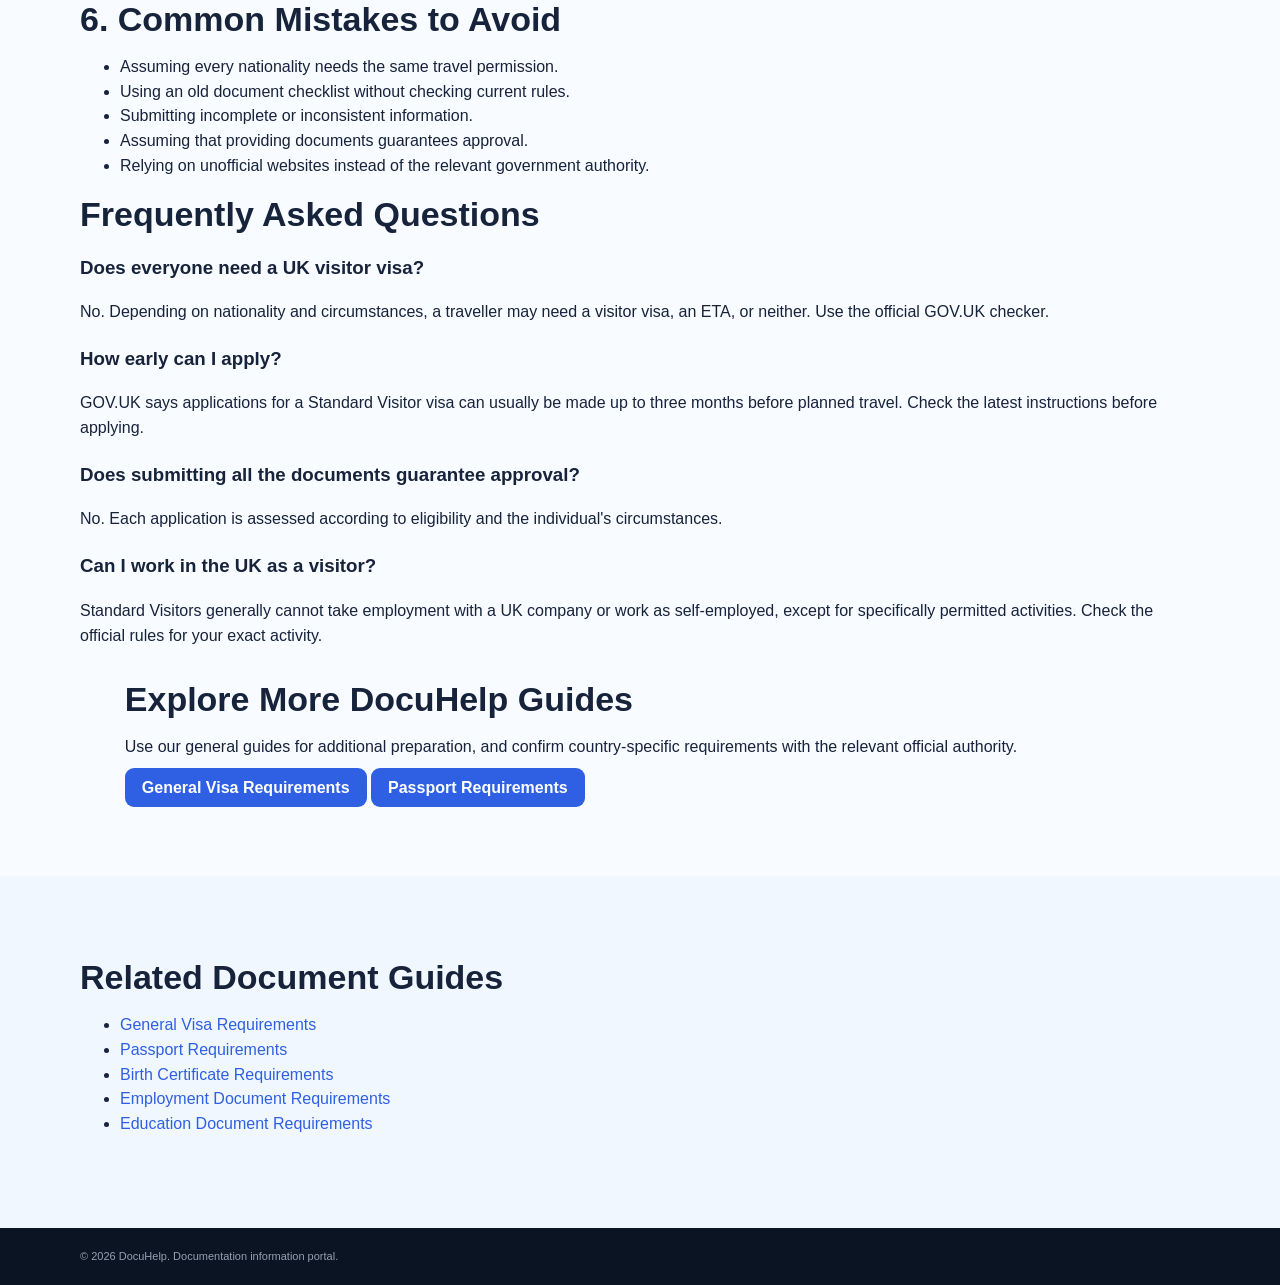
<file: uk-visa-requirements.html>
<!doctype html>
<html lang="en">
<head>
<meta charset="utf-8">
<meta name="viewport" content="width=device-width,initial-scale=1">
<title>UK Visitor Visa Requirements: Documents & Application | DocuHelp</title>
<meta name="description" content="UK visitor visa requirements explained: discover the documents you need, financial evidence, application steps, fees and guidance for your UK tourist visa application.">
<link rel="canonical" href="https://documentationhelp.info/uk-visitor-visa-requirements.html">
<meta name="robots" content="index, follow">
<meta property="og:type" content="article">
<meta property="og:title" content="UK Visitor Visa Requirements | DocuHelp">
<meta property="og:description" content="Understand UK visitor visa requirements, documents and application steps with official government links.">
<meta property="og:url" content="https://documentationhelp.info/uk-visitor-visa-requirements.html">
<meta property="og:site_name" content="DocuHelp">
<link rel="stylesheet" href="style.css">
</head>
<body>
<header>
  <div class="wrap nav">
    <a class="brand" href="index.html"><span>D</span> DocuHelp</a>
    <nav>
      <a href="index.html">Home</a>
      <a href="index.html#documents">Documents</a>
      <a href="index.html#how">How it works</a>
      <a href="index.html#faq">FAQ</a>
      <a href="index.html#contact">Contact</a>
    </nav>
    <a class="navbtn" href="index.html#request">Request Help</a>
  </div>
</header>
<main>
<section class="section">
<div class="wrap">
<div class="pill">UK VISA GUIDE</div>
<h1>UK Standard Visitor Visa Requirements: Documents and Application Steps</h1>
<p>
The United Kingdom's Standard Visitor route may be used for tourism,
visiting family or friends, certain business activities and some short
courses. The correct permission depends on your nationality and planned
activities. Some travellers need a visitor visa, some need an Electronic
Travel Authorisation (ETA), and others may not need either.
</p>
<p><strong>Important:</strong> This guide provides general information, not legal advice or a guarantee of eligibility. Always check the latest official UK government requirements for your nationality and circumstances.</p>
<h2>1. Check Whether You Need a Visa</h2>
<p>
Before preparing documents, check whether you need a Standard Visitor visa,
an ETA, or neither. Requirements depend on nationality, travel document,
purpose of travel and current UK rules.
</p>
<p><a href="https://www.gov.uk/check-uk-visa" target="_blank" rel="noopener noreferrer">Check whether you need a UK visa — GOV.UK</a></p>
<h2>2. What Is the Standard Visitor Route?</h2>
<p>
The Standard Visitor route can cover eligible tourism, family visits,
certain business activities, some short courses and other permitted
activities. Visitors generally cannot take employment with a UK company
or work as self-employed, except for activities specifically allowed
under the visitor rules.
</p>
<p><a href="https://www.gov.uk/standard-visitor" target="_blank" rel="noopener noreferrer">Read the official Standard Visitor guidance — GOV.UK</a></p>
<h2>3. Common Supporting Documents</h2>
<p>
The exact documents depend on your circumstances. Use this list to prepare
for checking the official instructions; it is not a universal checklist.
</p>
<ul>
<li>A valid passport or travel document.</li>
<li>Information about the purpose and duration of the visit.</li>
<li>Planned travel dates and accommodation details, where applicable.</li>
<li>Evidence that you can pay for your trip and support yourself, or evidence of support from another person.</li>
<li>Relevant information about your work, studies, family responsibilities or personal circumstances.</li>
<li>If another person is paying, evidence of the support they will provide and their ability to provide it, where requested.</li>
<li>Any additional documents required for your particular circumstances or activities.</li>
</ul>
<p>
Documents not in English or Welsh may need a translation that meets official
requirements. Check the current instructions before submitting documents.
</p>
<p><a href="https://www.gov.uk/standard-visitor/apply-standard-visitor-visa" target="_blank" rel="noopener noreferrer">Official application and document guidance — GOV.UK</a></p>
<h2>4. How to Apply</h2>
<ol>
<li>Check whether you need a visa or ETA.</li>
<li>Confirm that the Standard Visitor route fits your purpose of travel.</li>
<li>Read the official eligibility and document instructions.</li>
<li>Complete the online application if a visitor visa is required.</li>
<li>Pay the current official fee.</li>
<li>Attend the required appointment and provide biometrics or documents if instructed.</li>
<li>Wait for a decision and follow the official instructions.</li>
</ol>
<p>
GOV.UK says a Standard Visitor visa application can usually be made up to
three months before travel. Confirm the current process and timing on the
official website before applying.
</p>
<p><a href="https://www.gov.uk/standard-visitor/apply-standard-visitor-visa" target="_blank" rel="noopener noreferrer">Apply for a Standard Visitor visa — GOV.UK</a></p>
<h2>5. Fees and Processing Times</h2>
<p>
Visa fees and processing times can change and may depend on the application
and location. Check the official government website for the current fee and
the relevant processing-time information. Avoid relying on outdated amounts
or unofficial estimates.
</p>
<p><a href="https://www.gov.uk/visa-processing-times" target="_blank" rel="noopener noreferrer">Check UK visa processing times — GOV.UK</a></p>
<h2>6. Common Mistakes to Avoid</h2>
<ul>
<li>Assuming every nationality needs the same travel permission.</li>
<li>Using an old document checklist without checking current rules.</li>
<li>Submitting incomplete or inconsistent information.</li>
<li>Assuming that providing documents guarantees approval.</li>
<li>Relying on unofficial websites instead of the relevant government authority.</li>
</ul>
<h2>Frequently Asked Questions</h2>
<h3>Does everyone need a UK visitor visa?</h3>
<p>No. Depending on nationality and circumstances, a traveller may need a visitor visa, an ETA, or neither. Use the official GOV.UK checker.</p>
<h3>How early can I apply?</h3>
<p>GOV.UK says applications for a Standard Visitor visa can usually be made up to three months before planned travel. Check the latest instructions before applying.</p>
<h3>Does submitting all the documents guarantee approval?</h3>
<p>No. Each application is assessed according to eligibility and the individual's circumstances.</p>
<h3>Can I work in the UK as a visitor?</h3>
<p>Standard Visitors generally cannot take employment with a UK company or work as self-employed, except for specifically permitted activities. Check the official rules for your exact activity.</p>
<section class="request" style="margin-top:32px;">
<div class="wrap">
<h2>Explore More DocuHelp Guides</h2>
<p>Use our general guides for additional preparation, and confirm country-specific requirements with the relevant official authority.</p>
<a class="navbtn" href="visa-requirements.html">General Visa Requirements</a>
<a class="navbtn" href="passport-requirements.html">Passport Requirements</a>
</div>
</section>
</div>
</section>
<section class="section soft" id="related-guides">
<div class="wrap">
<h2>Related Document Guides</h2>
<ul>
<li><a href="visa-requirements.html">General Visa Requirements</a></li>
<li><a href="passport-requirements.html">Passport Requirements</a></li>
<li><a href="birth-certificate-requirements.html">Birth Certificate Requirements</a></li>
<li><a href="employment-document-requirements.html">Employment Document Requirements</a></li>
<li><a href="education-document-requirements.html">Education Document Requirements</a></li>
</ul>
</div>
</section>
</main>
<footer>
<div class="wrap">
© 2026 DocuHelp. Documentation information portal.
</div>
</footer>
</body>
</html>
</file>
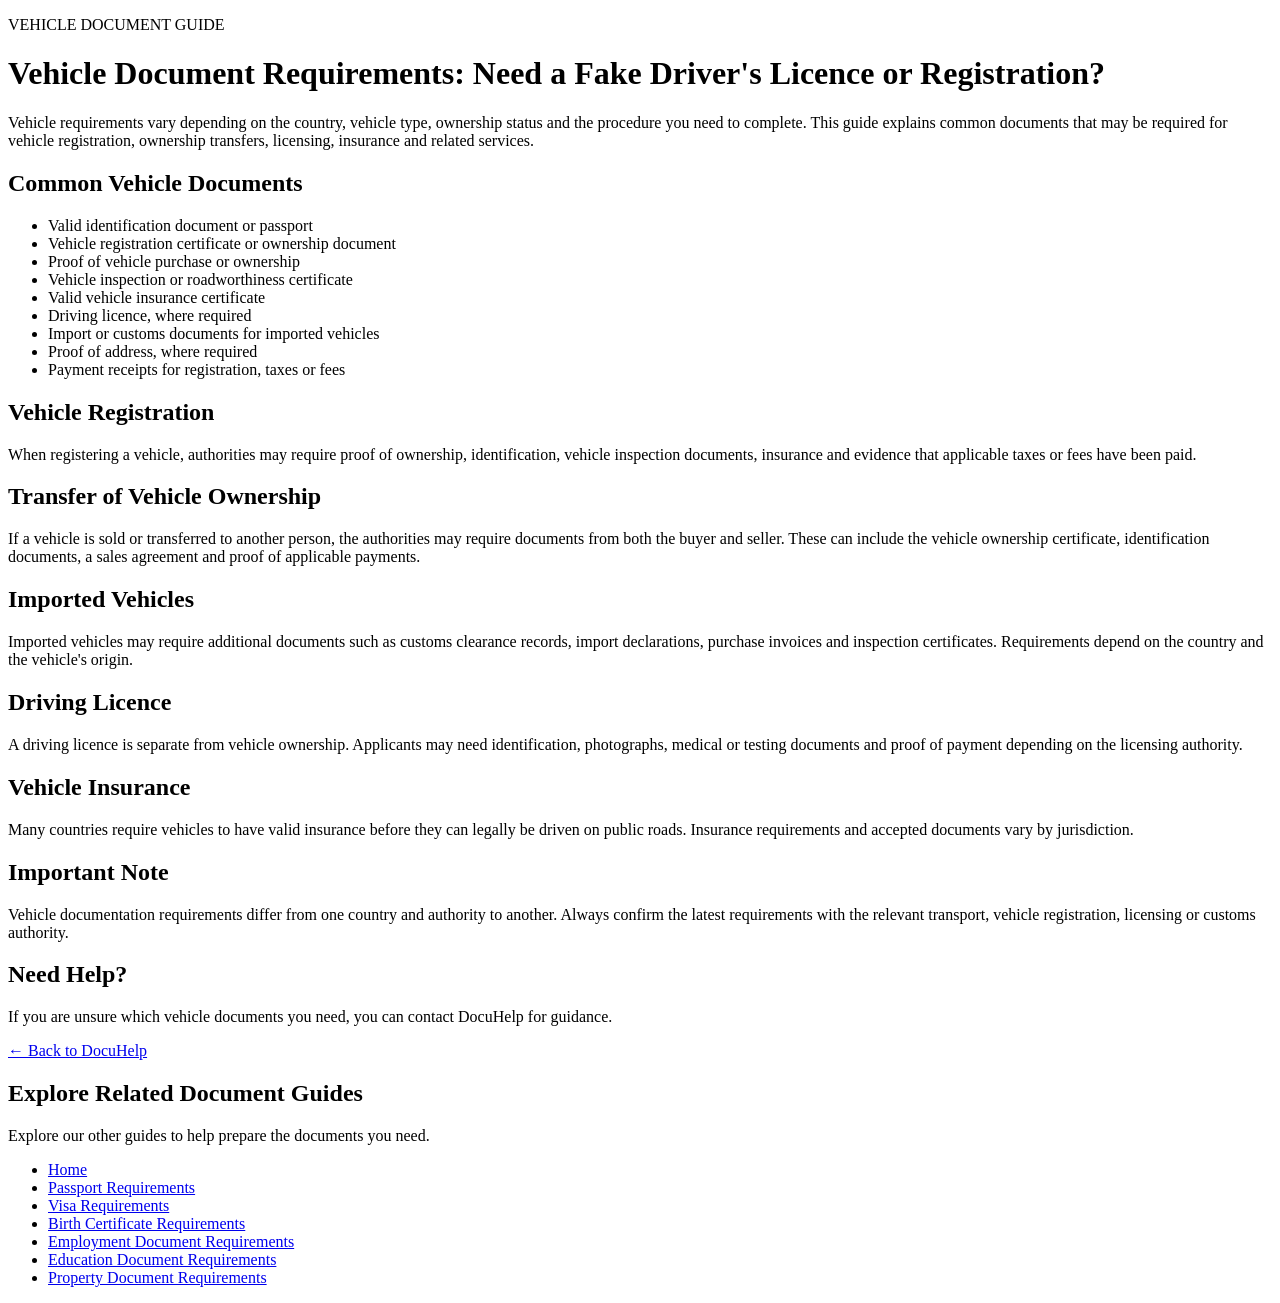
<file: vehicle-document-requirements.html>
<!DOCTYPE html>
<html lang="en">
<head>
  <meta charset="UTF-8">
  <meta name="viewport" content="width=device-width, initial-scale=1.0">

  <title>Vehicle Document Requirements: Registration, Ownership & Licensing | DocuHelp</title>

  <meta name="description" content="Learn which documents may be needed for vehicle registration, ownership transfers, and licensing. Explore practical guidance on preparing vehicle paperwork and understanding common vehicle document requirements with DocuHelp.">

  <link rel="canonical" href="https://documentationhelp.info/vehicle-document-requirements.html">
  <meta name="robots" content="index, follow">

  <meta property="og:type" content="article">
  <meta property="og:title" content="Vehicle Document Requirements | DocuHelp">
  <meta property="og:description" content="A practical guide to common vehicle documents, registration, ownership transfers, licensing and insurance.">
  <meta property="og:url" content="https://documentationhelp.info/vehicle-document-requirements.html">
  <meta property="og:site_name" content="DocuHelp">
</head>

<body>

  <main>
    <p>VEHICLE DOCUMENT GUIDE</p>

    <h1>Vehicle Document Requirements: Need a Fake Driver's Licence or Registration?</h1>

    <p>
      Vehicle requirements vary depending on the country, vehicle type,
      ownership status and the procedure you need to complete. This guide
      explains common documents that may be required for vehicle registration,
      ownership transfers, licensing, insurance and related services.
    </p>

    <h2>Common Vehicle Documents</h2>

    <ul>
      <li>Valid identification document or passport</li>
      <li>Vehicle registration certificate or ownership document</li>
      <li>Proof of vehicle purchase or ownership</li>
      <li>Vehicle inspection or roadworthiness certificate</li>
      <li>Valid vehicle insurance certificate</li>
      <li>Driving licence, where required</li>
      <li>Import or customs documents for imported vehicles</li>
      <li>Proof of address, where required</li>
      <li>Payment receipts for registration, taxes or fees</li>
    </ul>

    <h2>Vehicle Registration</h2>

    <p>
      When registering a vehicle, authorities may require proof of ownership,
      identification, vehicle inspection documents, insurance and evidence
      that applicable taxes or fees have been paid.
    </p>

    <h2>Transfer of Vehicle Ownership</h2>

    <p>
      If a vehicle is sold or transferred to another person, the authorities
      may require documents from both the buyer and seller. These can include
      the vehicle ownership certificate, identification documents, a sales
      agreement and proof of applicable payments.
    </p>

    <h2>Imported Vehicles</h2>

    <p>
      Imported vehicles may require additional documents such as customs
      clearance records, import declarations, purchase invoices and inspection
      certificates. Requirements depend on the country and the vehicle's
      origin.
    </p>

    <h2>Driving Licence</h2>

    <p>
      A driving licence is separate from vehicle ownership. Applicants may need
      identification, photographs, medical or testing documents and proof of
      payment depending on the licensing authority.
    </p>

    <h2>Vehicle Insurance</h2>

    <p>
      Many countries require vehicles to have valid insurance before they can
      legally be driven on public roads. Insurance requirements and accepted
      documents vary by jurisdiction.
    </p>

    <h2>Important Note</h2>

    <p>
      Vehicle documentation requirements differ from one country and authority
      to another. Always confirm the latest requirements with the relevant
      transport, vehicle registration, licensing or customs authority.
    </p>

    <h2>Need Help?</h2>

    <p>
      If you are unsure which vehicle documents you need, you can contact
      DocuHelp for guidance.
    </p>

    <p>
      <a href="index.html">← Back to DocuHelp</a>
    </p>
<section class="section soft" id="related-guides">
  <div class="wrap">
    <h2>Explore Related Document Guides</h2>
    <p>Explore our other guides to help prepare the documents you need.</p>
    <ul>
      <li><a href="index.html">Home</a></li>
      <li><a href="passport-requirements.html">Passport Requirements</a></li>
      <li><a href="visa-requirements.html">Visa Requirements</a></li>
      <li><a href="birth-certificate-requirements.html">Birth Certificate Requirements</a></li>
      <li><a href="employment-document-requirements.html">Employment Document Requirements</a></li>
      <li><a href="education-document-requirements.html">Education Document Requirements</a></li>
      <li><a href="property-document-requirements.html">Property Document Requirements</a></li>
    </ul>
  </div>
</section>
  </main>

</body>
</html>
</file>
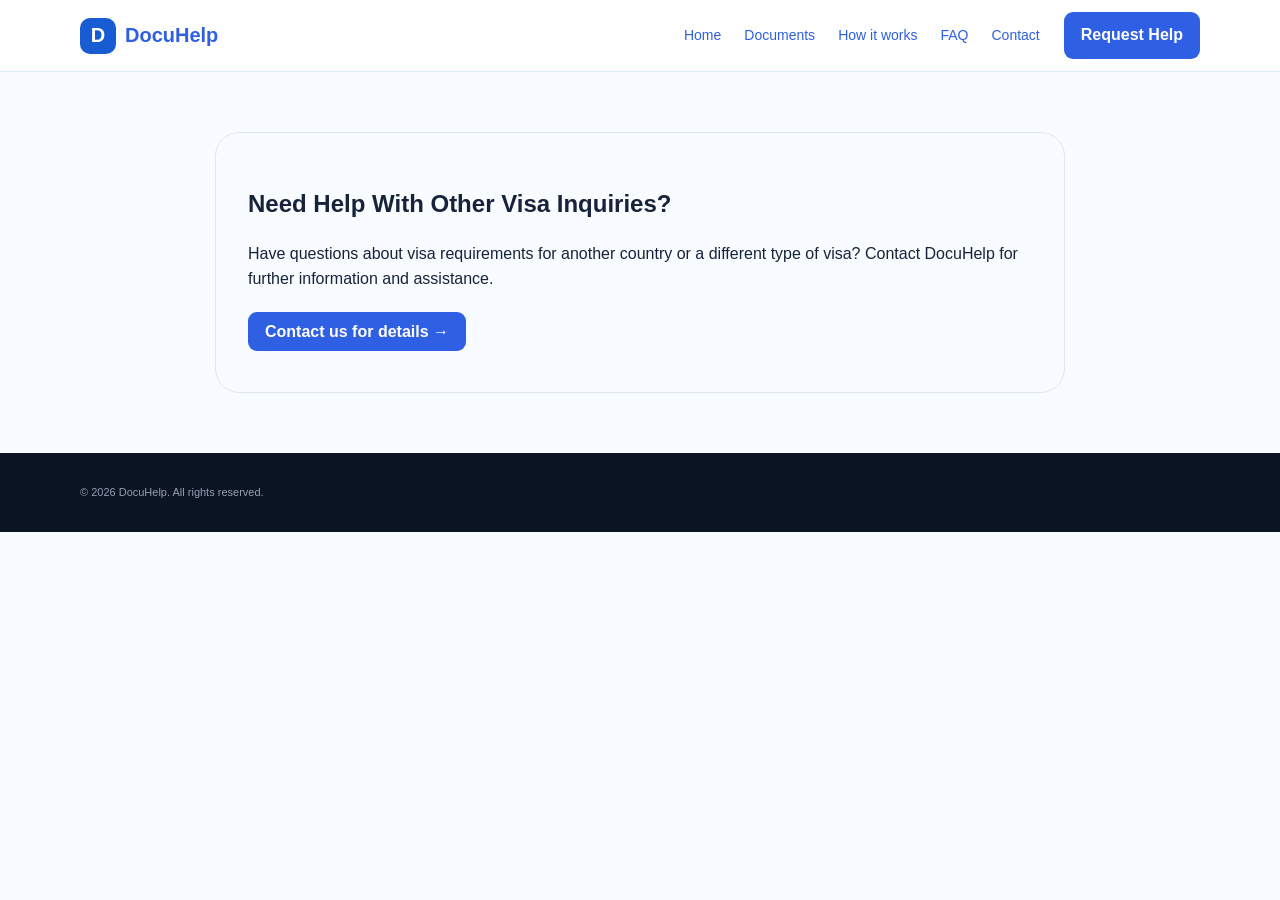
<file: visa-inquiries.html>
<!DOCTYPE html>
<html lang="en">
<head>
  <meta charset="UTF-8">
  <meta name="viewport" content="width=device-width, initial-scale=1.0">
  <title>Other Visa Inquiries | DocuHelp</title>
  <meta name="description" content="Need help with visa requirements for another country or visa type? Contact DocuHelp for further information and assistance.">
  <link rel="canonical" href="https://documentationhelp.info/visa-inquiries.html">
  <link rel="stylesheet" href="style.css">
</head>
<body>
  <header>
    <div class="wrap nav">
      <a class="brand" href="index.html">
        <span>D</span> DocuHelp
      </a>
      <nav>
        <a href="index.html">Home</a>
        <a href="index.html#documents">Documents</a>
        <a href="index.html#how">How it works</a>
        <a href="index.html#faq">FAQ</a>
        <a href="index.html#contact">Contact</a>
      </nav>
      <a class="navbtn" href="index.html#contact">Request Help</a>
    </div>
  </header>
  <main>
    <section class="wrap" style="padding-top: 60px; padding-bottom: 60px;">
      <div style="max-width: 850px; margin: 0 auto; padding: 32px; border: 1px solid #e1e6ef; border-radius: 24px;">
        <h1>Need Help With Other Visa Inquiries?</h1>
        <p>
          Have questions about visa requirements for another country
          or a different type of visa? Contact DocuHelp for further
          information and assistance.
        </p>
        <p style="margin-top: 28px;">
          <a class="navbtn" href="index.html#contact">
            Contact us for details &rarr;
          </a>
        </p>
      </div>
    </section>
  </main>
  <footer>
    <div class="wrap">
      <p>&copy; 2026 DocuHelp. All rights reserved.</p>
    </div>
  </footer>
</body>
</html>
</file>
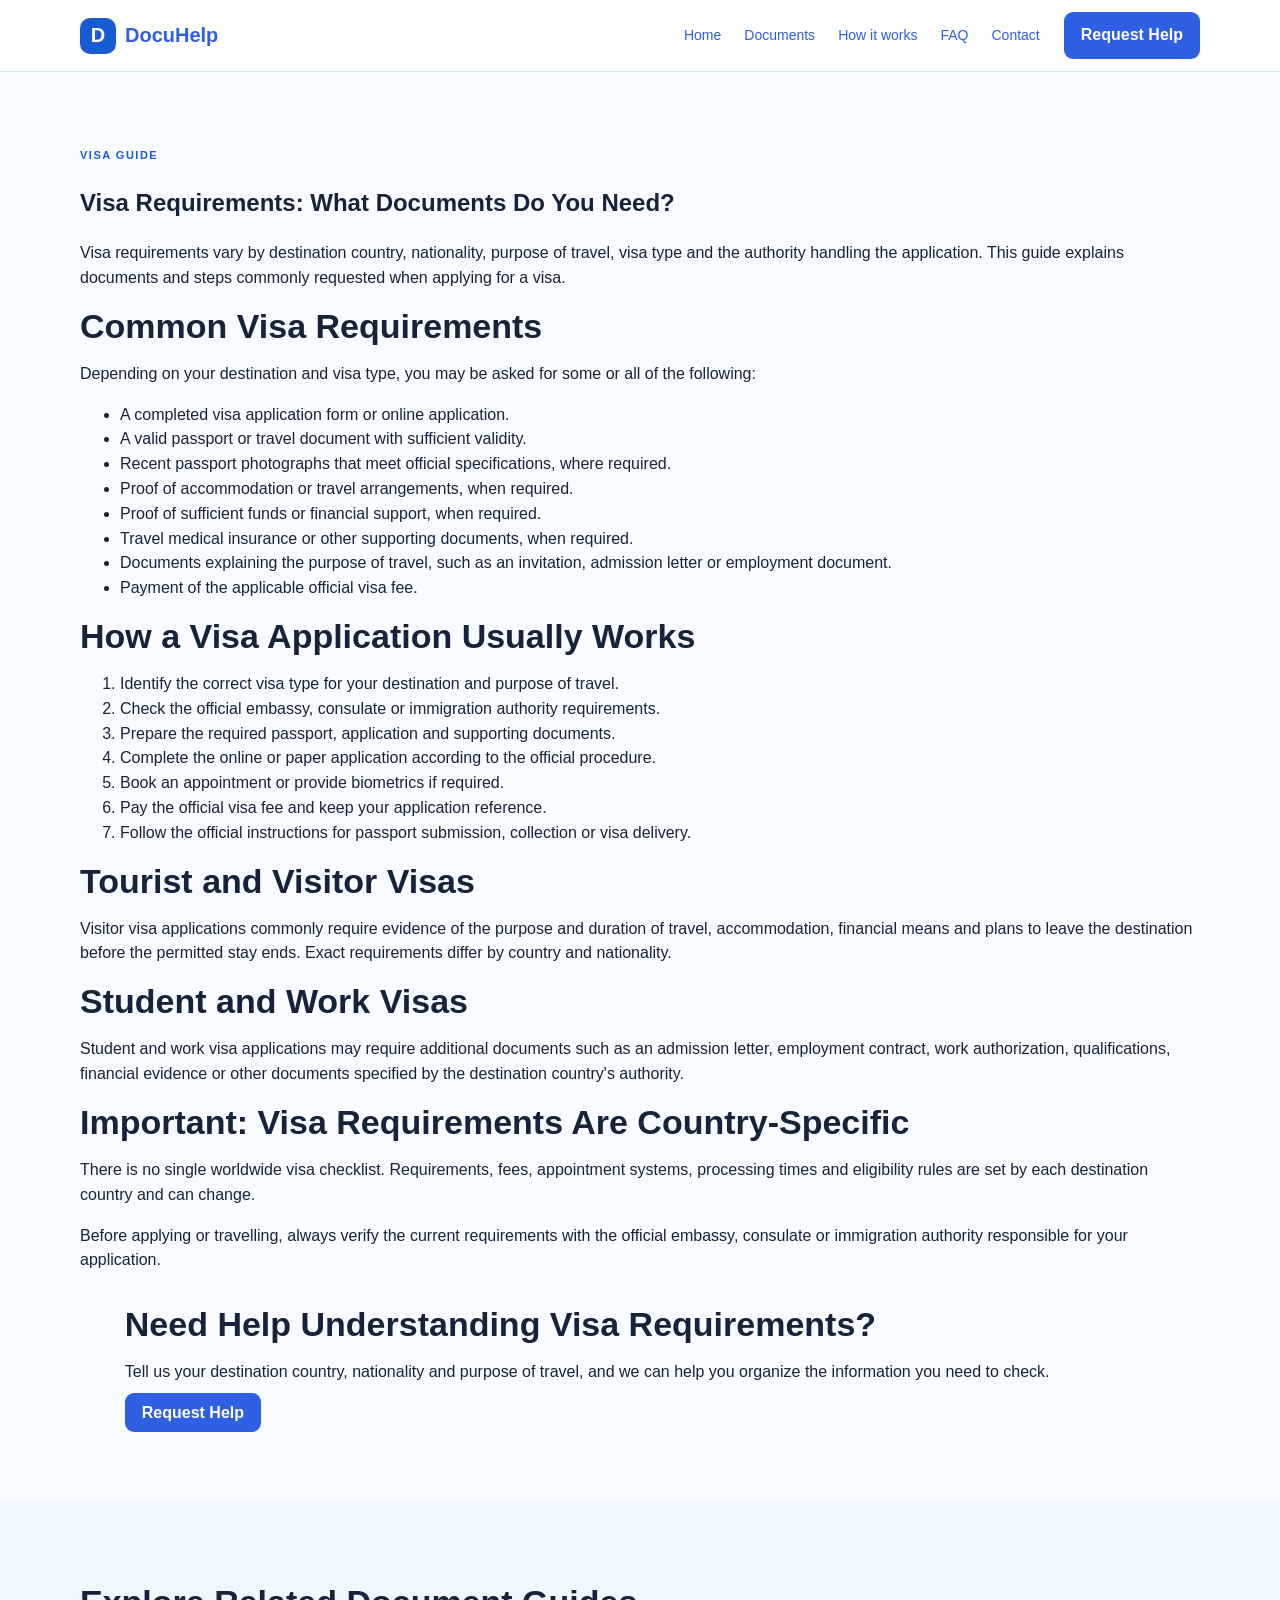
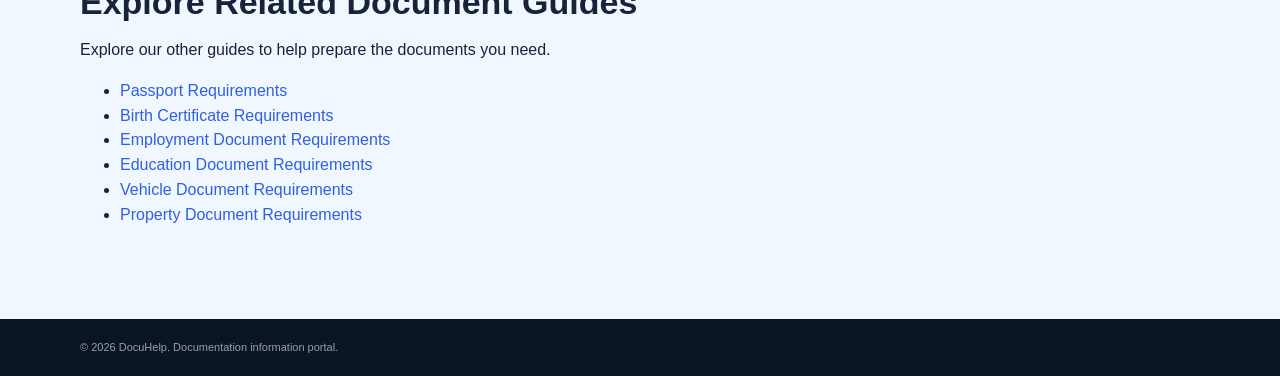
<file: visa-requirements.html>
<!doctype html>
<html lang="en">
<head>
<meta charset="utf-8">
<meta name="viewport" content="width=device-width,initial-scale=1">

<title>Visa Requirements: Documents, Application & Travel Guide | DocuHelp</title>

<meta name="description" content="Understand common visa requirements, supporting documents, and application steps before you travel. Explore practical guidance for preparing your visa application with DocuHelp.">

<link rel="canonical" href="https://documentationhelp.info/visa-requirements.html">
<meta name="robots" content="index, follow">

<meta property="og:type" content="article">
<meta property="og:title" content="Visa Requirements: Documents, Application & Travel Guide | DocuHelp">
<meta property="og:description" content="A practical guide to common visa documents, applications and requirements.">
<meta property="og:url" content="https://documentationhelp.info/visa-requirements.html">
<meta property="og:site_name" content="DocuHelp">

<meta name="twitter:card" content="summary">
<meta name="twitter:title" content="Visa Requirements: Documents, Application & Travel Guide | DocuHelp">
<meta name="twitter:description" content="Understand common visa requirements and what to prepare before applying.">

<link rel="stylesheet" href="style.css">
</head>

<body>

<header>
  <div class="wrap nav">
    <a class="brand" href="index.html"><span>D</span> DocuHelp</a>
    <nav>
      <a href="index.html">Home</a>
      <a href="index.html#documents">Documents</a>
      <a href="index.html#how">How it works</a>
      <a href="index.html#faq">FAQ</a>
      <a href="index.html#contact">Contact</a>
    </nav>
    <a class="navbtn" href="index.html#request">Request Help</a>
  </div>
</header>

<main>
<section class="section">
  <div class="wrap">

    <div class="pill">VISA GUIDE</div>

    <h1>Visa Requirements: What Documents Do You Need?</h1>

    <p>
      Visa requirements vary by destination country, nationality, purpose of
      travel, visa type and the authority handling the application. This guide
      explains documents and steps commonly requested when applying for a visa.
    </p>

    <h2>Common Visa Requirements</h2>

    <p>
      Depending on your destination and visa type, you may be asked for some
      or all of the following:
    </p>

    <ul>
      <li>A completed visa application form or online application.</li>
      <li>A valid passport or travel document with sufficient validity.</li>
      <li>Recent passport photographs that meet official specifications, where required.</li>
      <li>Proof of accommodation or travel arrangements, when required.</li>
      <li>Proof of sufficient funds or financial support, when required.</li>
      <li>Travel medical insurance or other supporting documents, when required.</li>
      <li>Documents explaining the purpose of travel, such as an invitation, admission letter or employment document.</li>
      <li>Payment of the applicable official visa fee.</li>
    </ul>

    <h2>How a Visa Application Usually Works</h2>

    <ol>
      <li>Identify the correct visa type for your destination and purpose of travel.</li>
      <li>Check the official embassy, consulate or immigration authority requirements.</li>
      <li>Prepare the required passport, application and supporting documents.</li>
      <li>Complete the online or paper application according to the official procedure.</li>
      <li>Book an appointment or provide biometrics if required.</li>
      <li>Pay the official visa fee and keep your application reference.</li>
      <li>Follow the official instructions for passport submission, collection or visa delivery.</li>
    </ol>

    <h2>Tourist and Visitor Visas</h2>

    <p>
      Visitor visa applications commonly require evidence of the purpose and
      duration of travel, accommodation, financial means and plans to leave the
      destination before the permitted stay ends. Exact requirements differ by
      country and nationality.
    </p>

    <h2>Student and Work Visas</h2>

    <p>
      Student and work visa applications may require additional documents such
      as an admission letter, employment contract, work authorization,
      qualifications, financial evidence or other documents specified by the
      destination country's authority.
    </p>

    <h2>Important: Visa Requirements Are Country-Specific</h2>

    <p>
      There is no single worldwide visa checklist. Requirements, fees,
      appointment systems, processing times and eligibility rules are set by
      each destination country and can change.
    </p>

    <p>
      Before applying or travelling, always verify the current requirements
      with the official embassy, consulate or immigration authority responsible
      for your application.
    </p>

    <section class="request" style="margin-top:32px;">
      <div class="wrap">
        <h2>Need Help Understanding Visa Requirements?</h2>

        <p>
          Tell us your destination country, nationality and purpose of travel,
          and we can help you organize the information you need to check.
        </p>

        <a class="navbtn" href="index.html#request">Request Help</a>
      </div>
    </section>

  </div>
</section>
  <section class="section soft" id="related-guides">
  <div class="wrap">
    <h2>Explore Related Document Guides</h2>
    <p>Explore our other guides to help prepare the documents you need.</p>
    <ul>
      <li><a href="passport-requirements.html">Passport Requirements</a></li>
      <li><a href="birth-certificate-requirements.html">Birth Certificate Requirements</a></li>
      <li><a href="employment-document-requirements.html">Employment Document Requirements</a></li>
      <li><a href="education-document-requirements.html">Education Document Requirements</a></li>
      <li><a href="vehicle-document-requirements.html">Vehicle Document Requirements</a></li>
      <li><a href="property-document-requirements.html">Property Document Requirements</a></li>
    </ul>
  </div>
</section>
</main>

<footer>
  <div class="wrap">
    © 2026 DocuHelp. Documentation information portal.
  </div>
</footer>

</body>
</html>
</file>
<file: style.css>
*{box-sizing:border-box}html{scroll-behavior:smooth}body{margin:0;font-family:Inter,Arial,sans-serif;color:#172033;line-height:1.55}a{text-decoration:none;color:inherit}.wrap{width:min(1120px,92%);margin:auto}header{height:72px;background:#fff;border-bottom:1px solid #e8edf3;position:sticky;top:0;z-index:20}.nav{height:100%;display:flex;align-items:center;gap:24px}.brand{display:flex;align-items:center;gap:9px;font-size:20px;font-weight:850;margin-right:auto}.brand span{width:36px;height:36px;border-radius:10px;background:#175cd3;color:white;display:grid;place-items:center}.nav nav{display:flex;gap:23px;color:#596579;font-size:14px}.navbtn,.primary{background:#175cd3;color:#fff;border:0;border-radius:9px;padding:11px 17px;font-weight:750}.lang{border:1px solid #d5dce5;background:#fff;border-radius:8px;padding:8px 11px;cursor:pointer}.hero{padding:90px 0;background:linear-gradient(135deg,#f4f8ff,#edf5ff)}.hero-grid{display:grid;grid-template-columns:1.25fr .75fr;gap:75px;align-items:center}.pill{font-size:11px;letter-spacing:1.5px;font-weight:850;color:#175cd3}.hero h1{font-family:Poppins,sans-serif;font-size:53px;line-height:1.07;font-weight:800;letter-spacing:-1px;color:#0B3D91;margin:15px 0}.hero p{font-size:18px;color:#5d6879;max-width:670px}.searchbar{display:flex;background:#fff;border-radius:12px;padding:7px;margin-top:28px;box-shadow:0 12px 35px #175cd318}.searchbar input{flex:1;border:0;outline:0;padding:12px;font-size:15px}.searchbar button{background:#175cd3;color:#fff;border:0;border-radius:8px;padding:0 21px;font-weight:750}.popular{font-size:12px;color:#697587;margin-top:12px}.popular button{border:0;background:transparent;color:#175cd3;cursor:pointer}.hero-card{background:#fff;border:1px solid #e0e7f0;border-radius:20px;padding:31px;box-shadow:0 18px 45px #14213b12}.check{width:56px;height:56px;border-radius:16px;background:#eaf2ff;color:#175cd3;display:grid;place-items:center;font-size:25px;font-weight:900}.hero-card h3{font-size:23px}.hero-card p{font-size:14px}.numbers{display:grid;grid-template-columns:repeat(3,1fr);gap:10px;margin-top:28px}.numbers div{border-top:1px solid #e6ebf1;padding-top:12px}.numbers b,.numbers small{display:block}.numbers small{font-size:10px;color:#7b8797}.section{padding:75px 0}.soft{background:#f8fafc}.heading{display:flex;align-items:end;justify-content:space-between;margin-bottom:25px}.section h2{font-size:34px;line-height:1.15;margin:7px 0 0}.categories{display:grid;grid-template-columns:repeat(4,1fr);gap:14px}.categories button{text-align:left;background:#fff;border:1px solid #e1e7ef;border-radius:14px;padding:21px;cursor:pointer;transition:.2s}.categories button:hover{border-color:#8fb3ed;transform:translateY(-2px)}.categories strong,.categories small{display:block}.categories strong{margin:12px 0 4px}.categories small{font-size:12px;color:#738093}.results{display:grid;grid-template-columns:repeat(3,1fr);gap:14px;margin-top:25px}.result{border:1px solid #e1e7ef;border-radius:13px;padding:20px;background:#fff}.result h3{margin:10px 0 5px}.result p{font-size:13px;color:#687386}.tag{font-size:10px;background:#edf4ff;color:#175cd3;border-radius:20px;padding:5px 8px;font-weight:800}.steps{display:grid;grid-template-columns:repeat(3,1fr);gap:20px;margin-top:30px}.steps>div{background:#fff;border:1px solid #e1e7ef;border-radius:15px;padding:25px}.steps i{font-style:normal;background:#eaf2ff;color:#175cd3;border-radius:50%;width:38px;height:38px;display:grid;place-items:center;font-weight:800}.request-grid{display:grid;grid-template-columns:1fr 1fr;gap:70px}.request ul{padding:0;list-style:none}.request li{margin:13px 0}.request form{border:1px solid #dfe6ee;border-radius:16px;padding:27px;box-shadow:0 10px 30px #10182809}.request form h3{margin-top:0;font-size:22px}.request label{font-size:12px;font-weight:750;display:block;margin:13px 0}.request input,.request textarea,.request select{display:block;width:100%;margin-top:6px;border:1px solid #d3dbe5;border-radius:8px;padding:11px;font:inherit;background:#fff}.primary{cursor:pointer}.faq{max-width:800px;margin-top:25px}.faq details{background:#fff;border:1px solid #e1e7ef;border-radius:10px;margin:9px 0;padding:16px 19px}.faq summary{cursor:pointer;font-weight:750}.contact{background:#111c2e;color:#eaf0f7;padding:45px 0}.contact-grid{display:grid;grid-template-columns:1fr 1fr 1fr;gap:40px}.contact .brand{margin-bottom:10px}.contact p{color:#b8c2d0;font-size:13px}footer{background:#0b1422;color:#94a0b1;padding:20px 0;font-size:11px}#notice{font-size:12px;color:#175cd3}@media(max-width:850px){.nav nav{display:none}.hero-grid,.request-grid{grid-template-columns:1fr}.hero h1{font-size:41px}.categories,.results{grid-template-columns:1fr 1fr}.steps,.contact-grid{grid-template-columns:1fr}.hero{padding:60px 0}}@media(max-width:520px){.categories,.results{grid-template-columns:1fr}.navbtn{display:none}}

@media (max-width: 768px) {
  .menu-toggle {
    display: block;
    background: none;
    border: 0;
    font-size: 28px;
    cursor: pointer;
    padding: 8px;
  }

  #mobileNav {
    display: none;
    width: 100%;
    flex-direction: column;
    gap: 12px;
    padding: 16px 0;
  }

  #mobileNav.open {
    display: flex;
  }
}
/* Mobile layout improvements */
@media (max-width: 768px) {
.wrap {
width: 100%;
max-width: 100%;
box-sizing: border-box;
}

.site-header .wrap {
flex-wrap: wrap;
}

.hero {
display: flex;
flex-direction: column;
gap: 20px;
}

.hero h1 {
font-size: clamp(2rem, 8vw, 3rem);
overflow-wrap: break-word;
}

.hero p {
max-width: 100%;
}

nav {
flex-wrap: wrap;
gap: 12px;
}

img {
max-width: 100%;
height: auto;
}
}

@media (min-width: 769px) {
  .menu-toggle {
    display: none;
  }
}
@media (max-width: 768px) {
  header {
    height: auto;
  }

  .nav {
    min-height: 72px;
    flex-wrap: wrap;
    gap: 10px;
  }

  .menu-toggle {
    order: 2;
    margin-left: auto;
    color: #175cd3;
  }

  #mobileNav {
    order: 5;
    flex-basis: 100%;
    width: 100%;
    background: #fff;
    border-top: 1px solid #e8edf3;
    padding: 12px 0 18px;
    gap: 0;
  }

  #mobileNav.open {
    display: flex;
  }

  #mobileNav a {
    display: block;
    width: 100%;
    padding: 12px 4%;
    font-size: 16px;
    font-weight: 600;
    color: #596579;
  }

  #mobileNav a:hover {
    background: #f4f8ff;
    color: #175cd3;
  }

  .searchbar {
    width: 100%;
    min-width: 0;
  }

  .searchbar input {
    flex: 1 1 0%;
    min-width: 0;
  }

  .searchbar button {
    flex: 0 0 auto;
    white-space: nowrap;
  }
}
/* Mobile layout improvements */
@media (max-width: 768px) {
.wrap {
width: 100%;
max-width: 100%;
box-sizing: border-box;
}

.site-header .wrap {
flex-wrap: wrap;
}

.hero {
display: flex;
flex-direction: column;
gap: 20px;
}

.hero h1 {
font-size: clamp(2rem, 8vw, 3rem);
overflow-wrap: break-word;
}

.hero p {
max-width: 100%;
}

nav {
flex-wrap: wrap;
gap: 12px;
}

img {
max-width: 100%;
height: auto;
}
}
/* Final fix for Canada page heading on mobile */
@media (max-width: 768px) {
  body .section .heading {
    display: flex;
    flex-direction: column;
    align-items: flex-start;
    gap: 12px;
    width: 100%;
  }

  body .section .heading .pill {
    display: block;
    position: static;
    width: 100%;
    font-size: 12px;
    line-height: 1.5;
    letter-spacing: 1.5px;
    overflow-wrap: anywhere;
  }

  body .section .heading h1 {
    display: block;
    width: 100%;
    font-size: clamp(32px, 8vw, 42px);
    line-height: 1.15;
    margin: 0;
    overflow-wrap: anywhere;
  }

  body .section .heading p {
    display: block;
    width: 100%;
    max-width: 100%;
    margin: 0;
    font-size: 18px;
    line-height: 1.6;
  }
}
@media (max-width: 768px) {
body {
margin: 0;
}

body > main > section.section {
padding-top: 12px !important;
padding-bottom: 32px;
}

body > main > section.section > .wrap > .heading {
display: flex;
flex-direction: column;
align-items: flex-start;
gap: 12px;
margin-top: 0;
margin-bottom: 24px;
}

body > main > section.section > .wrap > .heading h1 {
font-size: clamp(32px, 8vw, 42px);
line-height: 1.15;
margin: 0;
}

body > main > section.section > .wrap > .heading p {
font-size: 18px;
line-height: 1.5;
margin: 0;
}
}
/* Canada page mobile navigation fix */
@media (max-width: 768px) {
header.site-header {
height: auto;
position: relative;
}

header.site-header > .wrap {
display: flex;
flex-direction: column;
align-items: flex-start;
gap: 10px;
padding-top: 12px;
padding-bottom: 12px;
}
}

/* Mobile header and navigation fix */
@media (max-width: 768px) {
header .wrap.nav {
display: flex;
flex-wrap: wrap;
align-items: center;
justify-content: space-between;
gap: 10px;
}

header .brand {
font-size: 20px;
}

header .menu-toggle {
display: block;
}

header #mobileNav {
display: none;
flex-direction: column;
width: 100%;
gap: 12px;
}

header #mobileNav a {
display: block;
font-size: 16px;
line-height: 1.5;
}

header #mobileNav.open {
display: flex;
}
}
/* Fix duplicate navigation on mobile */
@media (max-width: 768px) {
  header .wrap.nav {
    display: flex;
    flex-wrap: wrap;
    align-items: center;
  }

  header .wrap.nav > nav:not(#mobileNav) {
    display: none !important;
  }

  header #mobileNav {
    width: 100%;
  }
}
 
  /* DocuHelp Light Blue Theme */
:root {
  --docu-light-blue: #eaf4ff;
  --docu-soft-blue: #d6e9ff;
  --docu-brand-blue: #2f5fe3;
  --docu-dark-blue: #17233b;
}

body {
  background-color: #f8fbff;
  color: var(--docu-dark-blue);
}

header {
  background-color: #ffffff;
  border-bottom: 1px solid var(--docu-soft-blue);
}

a {
  color: var(--docu-brand-blue);
}

button,
.navbtn {
  background-color: var(--docu-brand-blue);
  color: #ffffff;
}

button:hover,
.navbtn:hover {
  background-color: #244fc4;
}

.card,
.results,
.request-grid > div {
  border-color: var(--docu-soft-blue);
}

.section.soft {
  background-color: var(--docu-light-blue);
}

input,
select,
textarea {
  border-color: #c5dcf8;
}

input:focus,
select:focus,
textarea:focus {
  outline: 2px solid var(--docu-brand-blue);
  outline-offset: 2px;
}


/* DocuHelp light blue theme and card improvements */

:root {
–docu-light-blue: #f0f7ff;
–docu-soft-blue: #dbeafe;
–docu-brand-blue: #2563eb;
}

body {
background-color: #f8fbff;
}

.card,
.categories button,
.results,
.request-grid > div {
border: 1px solid #dbeafe;
border-radius: 18px;
background-color: #ffffff;
transition: transform 0.2s ease, box-shadow 0.2s ease;
}

.card:hover,
.categories button:hover {
transform: translateY(-3px);
box-shadow: 0 8px 24px rgba(37, 99, 235, 0.10);
}

.card strong,
.categories button strong {
color: #2563eb;
}

.section.soft {
background-color: #f0f7ff;
}

button,
.navbtn {
transition: background-color 0.2s ease, transform 0.2s ease;
}

@media (max-width: 768px) {
.card,
.categories button {
width: 100%;
margin-bottom: 12px;
}
}
.category-image {
  display: block;
  width: 100%;
  height: 120px;
  object-fit: cover;
  border-radius: 12px;
  margin-bottom: 12px;
}
/* DocuHelp homepage hero upgrade */
.hero {
  position: relative;
  overflow: hidden;
  color: #ffffff;
  background:
    linear-gradient(90deg, rgba(5, 35, 100, 0.55) 0%, rgba(10, 75, 160, 0.32) 48%, rgba(10, 75, 160, 0.05) 100%),
    url("homepagepic.jpg") center/cover no-repeat;
  border-radius: 0 0 28px 28px;
  padding: 64px 24px;
}
.hero h1,
.hero p,
.hero .pill {
  color: #ffffff;
}
.hero h1 {
  max-width: 720px;
  font-size: clamp(2.2rem, 5vw, 4rem);
  line-height: 1.1;
}
.hero p {
  max-width: 650px;
  font-size: 1.1rem;
  line-height: 1.7;
}
.hero .searchbar {
  max-width: 900px;
  background: #ffffff;
  border-radius: 16px;
  padding: 12px;
  box-shadow: 0 12px 32px rgba(0, 0, 0, 0.2);
}
.hero .hero-card {
  background: rgba(255, 255, 255, 0.96);
  color: #172554;
  border-radius: 16px;
  padding: 18px;
}
@media (max-width: 768px) {
  .hero {
    padding: 40px 18px;
    border-radius: 0 0 20px 20px;
    background-position: center;
  }
  .hero h1 {
    font-size: clamp(2rem, 8vw, 2.8rem);
  }
  .hero .searchbar {
    padding: 10px;
  }
}
/* DocuHelp desktop category card layout */
@media (min-width: 769px) {
  .categories {
    display: grid;
    grid-template-columns: repeat(4, minmax(0, 1fr));
    align-items: start;
    gap: 16px;
  }

  .categories button {
    width: 100%;
    min-width: 0;
    height: auto;
    align-self: start;
    box-sizing: border-box;
    padding: 12px;
    overflow: hidden;
  }

  .categories .category-image {
    display: block;
    width: 100%;
    height: 120px;
    object-fit: cover;
    object-position: center;
    border-radius: 10px;
    margin-bottom: 10px;
  }
}
/* Keep all category images uniform on desktop */
@media (min-width: 769px) {
  .categories button > img.category-image {
    width: 100% !important;
    height: 100px !important;
    max-height: 100px !important;
    object-fit: cover !important;
    display: block;
  }
}
/* Highlight the active language button */
button.lang.active,
button.lang.active:hover {
  background: #175cd3 !important;
  color: #ffffff !important;
  border: 2px solid #175cd3 !important;
  font-weight: 800 !important;
  box-shadow: 0 0 0 4px rgba(23, 92, 211, 0.22) !important;
}

.lang {
  transition: background-color 0.2s ease, color 0.2s ease;
}
</file>
